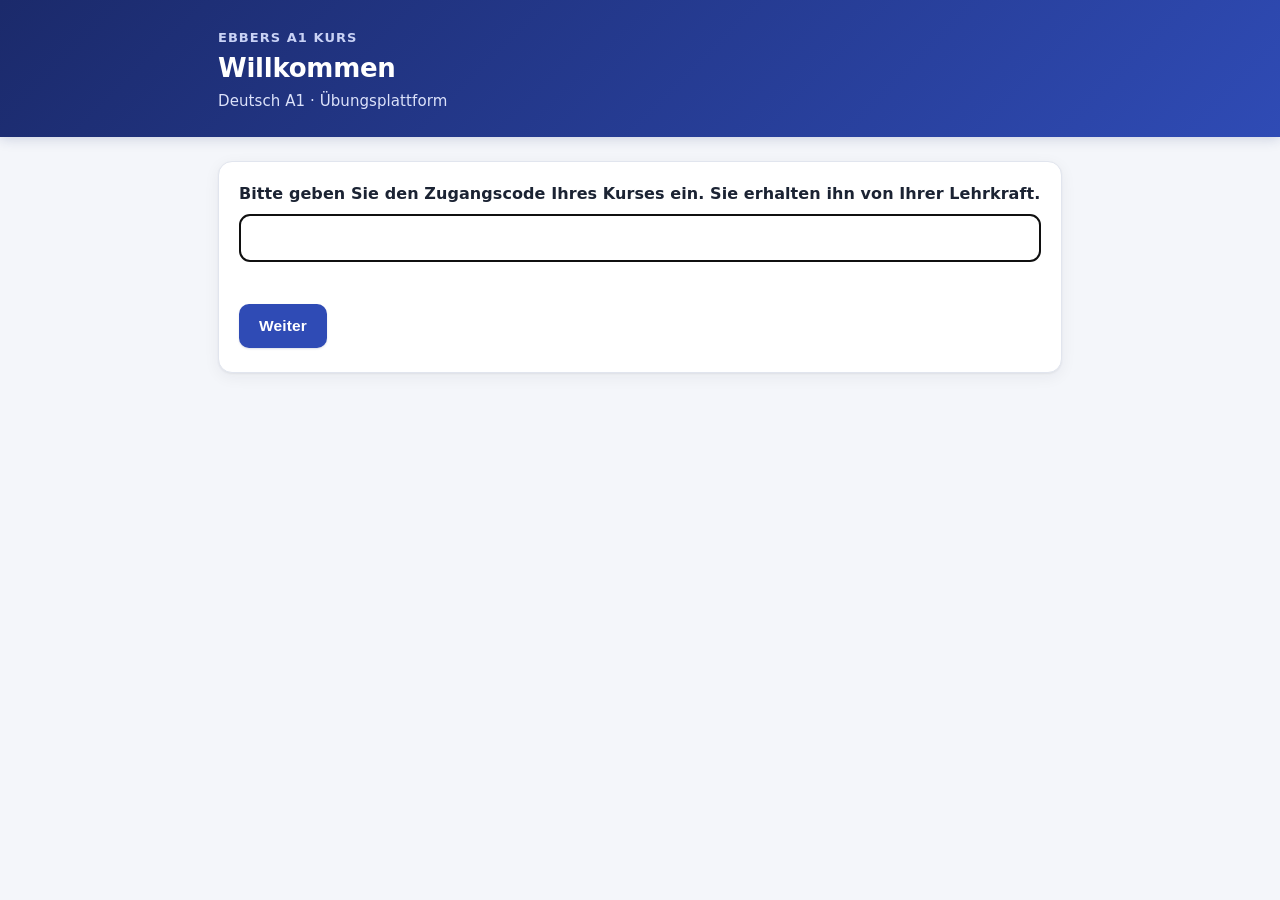
<file: index.html>
<!DOCTYPE html>
<html lang="de">
<head>
<meta charset="UTF-8">
<meta name="viewport" content="width=device-width, initial-scale=1.0">
<title>Ebbers A1 Kurs</title>
<script>
  // ==== VERSION — nach JEDER Änderung an css/js/data hier hochzählen (z. B. 20260924b), damit Browser die neuen
  //      Dateien sofort laden und nicht mit alten mischen. In index.html UND lehrkraft.html gleich halten. ====
  var APP_V = '20261122e';
  document.write('<link rel="stylesheet" href="css/style.css?v=' + APP_V + '">');
</script>
</head>
<body>

<!-- ============ STARTSEITE ============ -->
<div id="view-start">
  <header class="top">
    <p class="eyebrow">Ebbers A1 Kurs</p>
    <h1>Ihre Lektionen</h1>
    <p class="sub">Wählen Sie Ihren Namen und anschließend eine Einheit.</p>
  </header>
  <div class="wrap">
    <div class="name-field">
      <label for="startName">Ihr Name</label>
      <select id="startName">
        <option value="">— Bitte wählen —</option>
      </select>
    </div>
    <div id="progressOverview"></div>
    <div class="section-label">Ihre Lerninhalte</div>
    <div id="itemBrowserFilters" class="item-browser-filters">
      <div class="ib-select-group">
        <label for="niveauSelect">Niveau</label>
        <select id="niveauSelect"></select>
      </div>
      <div class="ib-select-group">
        <label for="lernfeldSelect">Lernfeld</label>
        <select id="lernfeldSelect"></select>
      </div>
    </div>
    <div id="itemBrowserList"></div>
    <div class="footlink"><a id="toDashboard" href="lehrkraft.html">Lehrkraft-Ansicht</a></div>
  </div>
</div>

<!-- ============ ÜBUNG-ANSICHT ============ -->
<div id="view-activity" class="hidden">
  <header class="top">
    <span class="backlink" id="actBack">← Zur Startseite</span>
    <p class="eyebrow">Ebbers A1 Kurs</p>
    <h1 id="actTitle">Übung</h1>
    <p class="sub" id="actSub"></p>
  </header>
  <div class="wrap">
    <section class="panel" id="actBody"></section>
  </div>
</div>

<!-- ============ TEST-ANSICHT ============ -->
<div id="view-test" class="hidden">
  <header class="top">
    <span class="backlink" id="backToStart">← Zur Startseite</span>
    <p class="eyebrow">Ebbers A1 Kurs</p>
    <h1 id="testTitle">Test</h1>
    <p class="sub" id="testSub">Lernfeld 1: Freizeit — Schritt 1</p>
  </header>

  <div class="progress-bar">
    <div class="progress-track"><div class="progress-fill" id="progressFill"></div></div>
    <div class="progress-label"><span id="progressText">0 bearbeitet</span><span id="progressScore"></span></div>
  </div>

  <div class="wrap">
    <div id="repeatNotice"></div>

    <section class="teil hidden" id="abschlussSec">
      <div id="abschlussBody"></div>
    </section>

    <section class="teil" id="teil1sec">
      <h2>Teil 1 — Bildzuordnung</h2>
      <p class="hint">Welches Bild passt zur Vokabel? Tippen Sie auf die richtige Antwort.</p>
      <div id="teil1items"></div>
    </section>

    <section class="teil" id="teil2sec">
      <h2>Teil 2 — Lücken füllen</h2>
      <p class="hint">Ergänzen Sie den Satz. Tippen Sie auf die richtige Vokabel.</p>
      <div id="teil2items"></div>
    </section>

    <section class="teil" id="teil3sec">
      <h2>Teil 3 — Eigene Sätze schreiben</h2>
      <p class="hint">Schreiben Sie zu jeder Vokabel einen vollständigen Satz. Beginnen Sie mit dem vorgegebenen Wort. Die Musterlösung sehen Sie nach dem Abschicken.</p>
      <div id="teil3items"></div>
    </section>

    <section class="teil" id="teil4sec">
      <h2>Teil 4 — Gegenteile</h2>
      <p class="hint">Schreiben Sie das Gegenteil in die Lücke.</p>
      <p style="font-style:italic; color:var(--ink-soft); margin-bottom:16px;" id="teil4wordbank"></p>
      <div id="teil4items"></div>
    </section>

    <button class="btn full" id="submitBtn" style="font-size:17px; padding:16px;">Test abschicken</button>
    <button class="btn secondary full" id="saveLaterBtn" style="margin-top:10px;">Speichern &amp; später fortsetzen</button>
    <div id="progressRestoredNotice"></div>
  </div>
</div>

<!-- ============ DANKE-SEITE ============ -->
<div id="view-done" class="hidden">
  <div class="wrap" style="padding-top: 60px;">
    <div class="summary">
      <div class="big-icon">✓</div>
      <h2>Danke, <span id="doneName"></span>!</h2>
      <p>Ihr Test ist ausgewertet. Unter „Ergebnis ansehen“ sehen Sie Ihre Fehler mit Erklärungen und können sie anschließend verbessern.</p>
    </div>
    <div class="footlink" style="margin-top: 20px;"><a id="toStartAgain">Zurück zur Startseite</a></div>
  </div>
</div>


<!-- ============ ERGEBNIS (nach der Bewertung) ============ -->
<div id="view-ergebnis" class="hidden">
  <header class="top"><div class="wrap">
    <span class="backlink" id="ergebnisBack">← Zurück zur Startseite</span>
    <p class="eyebrow">Ebbers A1 Kurs</p>
    <h1 id="ergTitel">Ergebnis</h1>
    <p class="sub" id="ergSub"></p>
  </div></header>
  <div class="wrap"><section class="card" id="ergBody"></section></div>
</div>

<script>
  window.TRESOR_AKTIV = true; window.TRESOR_LEHRKRAFT = false;
  // ==== LADER — lädt alle Skripte in fester Reihenfolge. Neue Datei (z. B. data/a1-lf2.js) hier eintragen. ====
  var DATEIEN = [
    'js/shared.js',
    'data/a1-lf2-begruessung.js',
    'data/a1-lf3-personen.js',
    'data/a1-lf4-zahlen-zeiten.js',
    'data/a1-lf5-schule.js',
    'data/ebb-uebungen.js',
    'data/tests-eingangstest.js',
    'data/grammatik-a1.js',
    'data/parallelsaetze.js',
    'data/blaetter-katalog.js',
    'data/curriculum.js',
    'data/icons-schritte-gruppen.js',
    'data/arasaac-namen.js',
    'data/icons-gruppen.js',
    'data/einstieg.js',
    'js/tests-common.js',
    'js/korrektur.js',
    'js/student.js',
    'js/bewertung.js',
    'js/selbstkontrolle.js',
    'data/lernplan.js',
    'js/kursfreigabe.js'
  ];
  // Ebbers A1 Kurs: Ist der Tresor aktiv (ebbers_tresor.js setzt TRESOR_AKTIV), kommen die Inhalte erst nach dem Code.
  if (window.TRESOR_AKTIV) {
    window.TRESOR_DATEIEN = DATEIEN;
    document.write('<script src="js/tresor.js?v=' + APP_V + '"><\/script>');
    document.write('<script>TRESOR_START(TRESOR_DATEIEN)<\/script>');
  } else DATEIEN.forEach(function (src) { document.write('<script src="' + src + '?v=' + APP_V + '"><\/script>'); });
</script>
<noscript><p style="padding:20px">Bitte JavaScript aktivieren.</p></noscript>

</body>
</html>
</file>
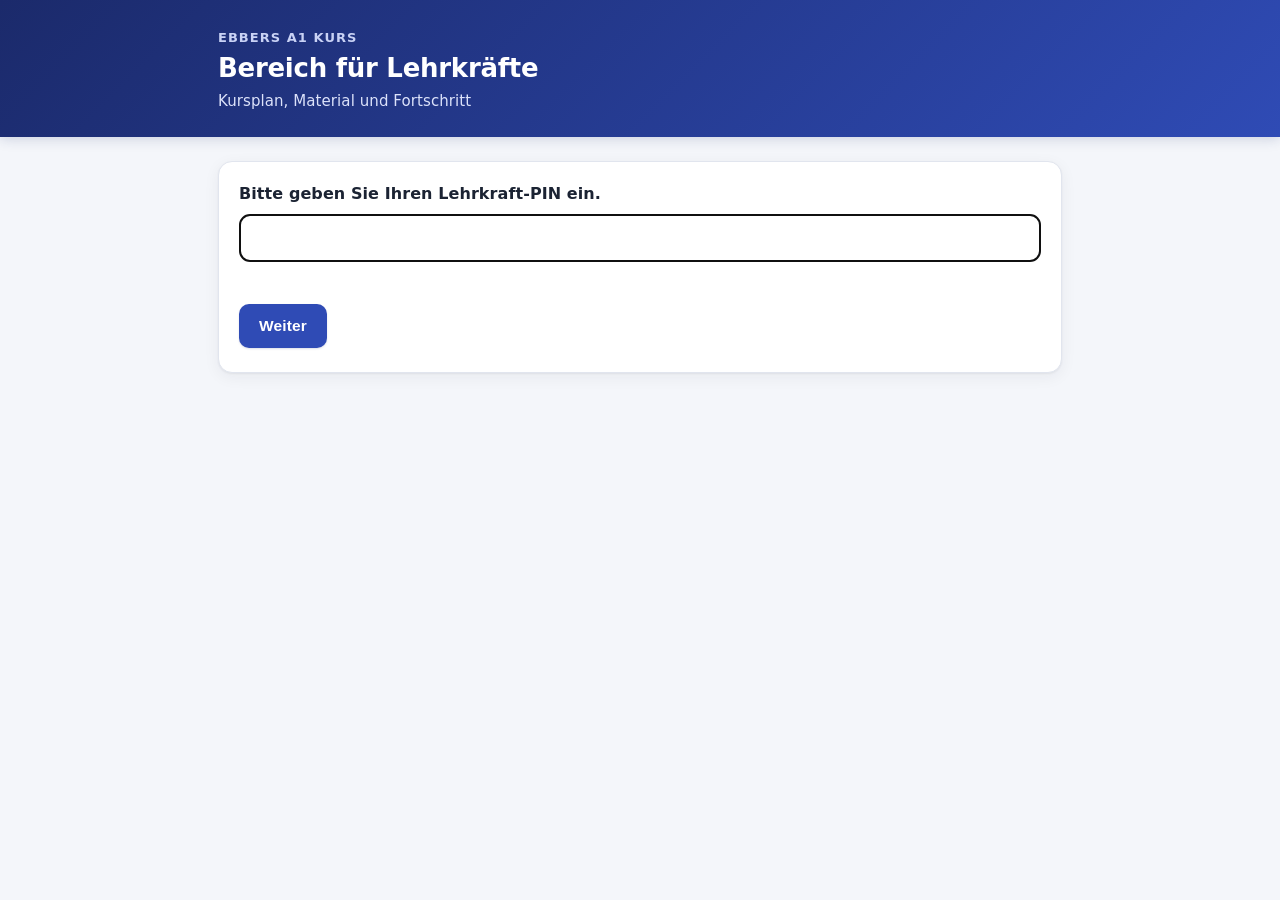
<file: kursplan.html>
<!DOCTYPE html>
<html lang="de">
<head>
<meta charset="UTF-8">
<meta name="viewport" content="width=device-width, initial-scale=1.0">
<title>Ebbers A1 Kurs — Kursplan</title>
<script>
  // ==== VERSION — nach JEDER Änderung an css/js/data hier hochzählen (z. B. 20260924b), damit Browser die neuen
  //      Dateien sofort laden und nicht mit alten mischen. In index.html UND lehrkraft.html gleich halten. ====
  var APP_V = '20261122e';
  document.write('<link rel="stylesheet" href="css/style.css?v=' + APP_V + '">');
</script>
</head>
<body>

<header class="top"><div class="kp-wrap"><p class="eyebrow">Ebbers A1 Kurs · Lehrkraft</p><h1>Kursplan</h1><p class="sub">Unterricht vorbereiten, durchführen und nachbereiten</p></div></header>
<div class="kp-wrap" id="kp"></div>
<script>
  window.TRESOR_AKTIV = true; window.TRESOR_LEHRKRAFT = true;
  // ==== LADER — lädt alle Skripte in fester Reihenfolge. Neue Datei (z. B. data/a1-lf2.js) hier eintragen. ====
  var DATEIEN = [
    'js/shared.js',
    'data/lernplan.js',
    'data/lk-lernplan.js',
    'js/kursplan.js'
  ];
  // Ebbers A1 Kurs: Ist der Tresor aktiv (ebbers_tresor.js setzt TRESOR_AKTIV), kommen die Inhalte erst nach dem Code.
  if (window.TRESOR_AKTIV) {
    window.TRESOR_DATEIEN = DATEIEN;
    document.write('<script src="js/tresor.js?v=' + APP_V + '"><\/script>');
    document.write('<script>TRESOR_START(TRESOR_DATEIEN)<\/script>');
  } else DATEIEN.forEach(function (src) { document.write('<script src="' + src + '?v=' + APP_V + '"><\/script>'); });
</script>
<noscript><p style="padding:20px">Bitte JavaScript aktivieren.</p></noscript>
</body>
</html>
</file>
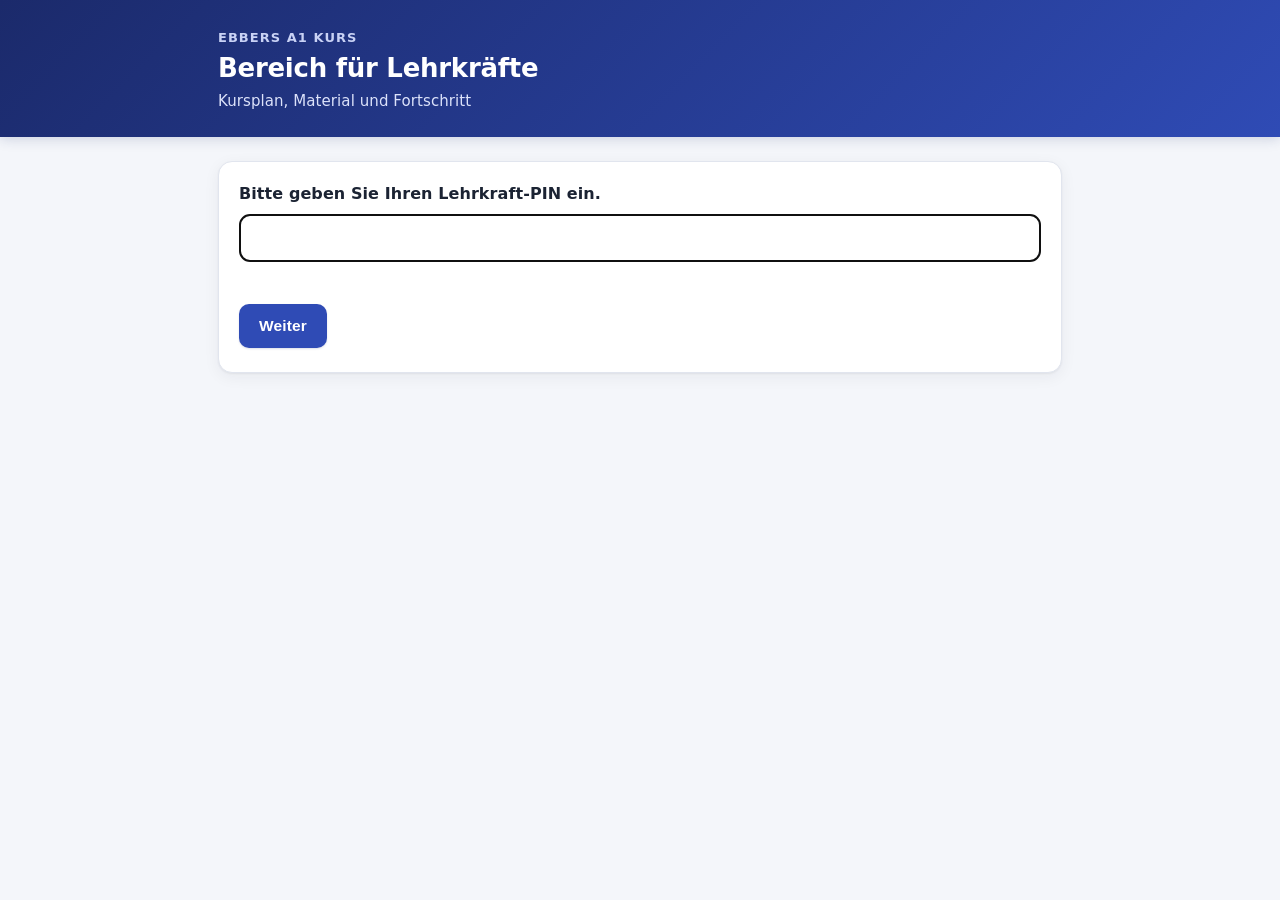
<file: lehrkraft.html>
<!DOCTYPE html>
<html lang="de">
<head>
<meta charset="UTF-8">
<meta name="viewport" content="width=device-width, initial-scale=1.0">
<title>Ebbers A1 Kurs — Lehrkraft</title>
<script>
  // ==== VERSION — nach JEDER Änderung an css/js/data hier hochzählen (z. B. 20260924b), damit Browser die neuen
  //      Dateien sofort laden und nicht mit alten mischen. In index.html UND lehrkraft.html gleich halten. ====
  var APP_V = '20261122e';
  document.write('<link rel="stylesheet" href="css/style.css?v=' + APP_V + '">');
</script>
</head>
<body>

<!-- ============ LEHRER-DASHBOARD ============ -->
<div id="view-dashboard">
  <header class="top">
    <a class="backlink" id="dashBack" href="index.html">← Zur Schüler-Ansicht</a>
    <p class="eyebrow">Ebbers A1 Kurs</p>
    <h1>Lehrkraft-Ansicht</h1>
    <p class="sub">Eingereichte Tests & Auswertung</p>
  </header>
  <div class="wrap">
    <div id="pinGate" class="pin-gate">
      <p>PIN eingeben, um die Ergebnisse zu sehen.</p>
      <input type="password" id="pinInput" maxlength="64" placeholder="PIN" autocomplete="off">
      <button class="btn full" id="pinSubmit">Öffnen</button>
      <p id="pinError" style="color: var(--bad); font-size: 13px; display:none;">Falscher PIN.</p>
    </div>
    <div id="dashContent" class="hidden">
      <div id="uebersichtView">
        <div class="refresh-row">
        <button class="btn secondary small" id="refreshBtn">Aktualisieren</button>
        <button class="btn secondary small" id="exportBtn">Ergebnisse als Datei speichern</button>
        <a id="resetExportMarker" style="color:var(--ink-soft); font-size:12.5px; text-decoration:underline; cursor:pointer; align-self:center;">Export-Zähler zurücksetzen</a>
        <span class="status-text" id="lastUpdated"></span>
      </div>
      <div id="exportMeldung"></div>
      <div class="manual-progress-panel">
        <button class="btn secondary small" id="toggleManualProgress">Zugriff manuell freischalten (z. B. bei Quereinstieg) ▾</button>
        <div id="manualProgressBody" class="hidden">
          <p class="hint">Für Schüler, die nicht bei A1 anfangen müssen (z. B. schon auf A2-Niveau). Schaltet den Zugriff auf alles bis einschließlich des gewählten Lernfelds frei — <strong>ohne</strong> es als erledigt zu markieren. Alles bleibt „offen", bis der Schüler es tatsächlich macht.</p>
          <label>Schüler</label>
          <select id="manualStudentSelect">
            <option value="">— Bitte wählen —</option>
          </select>
          <label>Zugriff freischalten bis einschließlich</label>
          <select id="manualStageSelect"></select>
          <button class="btn full" id="manualProgressBtn" style="margin-top:10px;">Zugriff freischalten</button>
          <div id="manualProgressResult"></div>
        </div>
      </div>
      <div id="uebersichtBody"></div>
      </div>
      <div id="detailView" class="hidden">
        <div class="detail-kopf"><button class="btn secondary small" id="zurUebersicht">← Zur Übersicht</button><h2 id="detailName"></h2></div>
        <div class="student-filter-row hidden"><select id="dashStudentFilter"><option value="">— Bitte wählen —</option></select></div>
        <div id="submissionList"></div>
      </div>
    </div>
  </div>
</div>


<!-- Unsichtbarer Arbeitsbereich: Abschlusstests werden hier im Hintergrund aufgebaut, um ältere Abgaben aufzuschlüsseln -->
<div class="hidden" aria-hidden="true"><div id="abschlussBody"></div></div>

<script>
  window.TRESOR_AKTIV = true; window.TRESOR_LEHRKRAFT = true;
  // ==== LADER — lädt alle Skripte in fester Reihenfolge. Neue Datei (z. B. data/a1-lf2.js) hier eintragen. ====
  var DATEIEN = [
    'js/shared.js',
    'data/a1-lf2-begruessung.js',
    'data/a1-lf3-personen.js',
    'data/a1-lf4-zahlen-zeiten.js',
    'data/a1-lf5-schule.js',
    'data/ebb-uebungen.js',
    'data/tests-eingangstest.js',
    'data/grammatik-a1.js',
    'data/parallelsaetze.js',
    'data/blaetter-katalog.js',
    'data/curriculum.js',
    'data/icons-schritte-gruppen.js',
    'data/arasaac-namen.js',
    'js/tests-common.js',
    'js/korrektur.js',
    'js/bewertung.js',
    'js/uebersicht.js',
    'js/teacher.js'
  ];
  // Ebbers A1 Kurs: Ist der Tresor aktiv (ebbers_tresor.js setzt TRESOR_AKTIV), kommen die Inhalte erst nach dem Code.
  if (window.TRESOR_AKTIV) {
    window.TRESOR_DATEIEN = DATEIEN;
    document.write('<script src="js/tresor.js?v=' + APP_V + '"><\/script>');
    document.write('<script>TRESOR_START(TRESOR_DATEIEN)<\/script>');
  } else DATEIEN.forEach(function (src) { document.write('<script src="' + src + '?v=' + APP_V + '"><\/script>'); });
</script>
<noscript><p style="padding:20px">Bitte JavaScript aktivieren.</p></noscript>

</body>
</html>
</file>
<file: css/style.css>
:root {
    --bg: #FAF7F1;
    --paper: #FFFFFF;
    --ink: #26312E;
    --ink-soft: #5B6864;
    --line: #E3DFD3;
    --teal: #2C6B62;
    --teal-dark: #1E4B45;
    --amber: #C98A2C;
    --good: #3F7D50;
    --good-bg: #E9F3E8;
    --bad: #B23B33;
    --bad-bg: #FBEAE8;
    --warn-bg: #FBF2E2;
    --warn: #9C6B15;
    --radius: 10px;
  }
  * { box-sizing: border-box; }
  html, body { margin: 0; padding: 0; background: var(--bg); color: var(--ink); }
  body {
    font-family: -apple-system, BlinkMacSystemFont, "Segoe UI", Roboto, Helvetica, Arial, sans-serif;
    line-height: 1.5; padding: 0 0 60px 0;
  }
  .wrap { max-width: 720px; margin: 0 auto; padding: 0 18px; }
  .hidden { display: none !important; }

  header.top {
    background: var(--teal-dark); color: #F4F1E8; padding: 26px 18px 20px; margin-bottom: 20px;
  }
  header.top .eyebrow { font-size: 14px; color: #B9CFC9; margin: 0 0 4px; }
  header.top h1 { font-family: Georgia, serif; font-weight: 600; font-size: 24px; margin: 0 0 6px; line-height: 1.25; }
  header.top .sub { font-size: 15px; color: #CBDAD6; margin: 0; }
  header.top .backlink { color: #CBDAD6; font-size: 14px; cursor: pointer; text-decoration: underline; display: inline-block; margin-bottom: 10px; }

  section.teil, .card, .panel {
    background: var(--paper); border: 1px solid var(--line); border-radius: var(--radius);
    padding: 20px 20px 24px; margin-bottom: 22px;
  }
  section.teil h2 { font-family: Georgia, serif; font-size: 20px; margin: 0 0 4px; color: var(--teal-dark); }
  section.teil p.hint { font-size: 14.5px; color: var(--ink-soft); margin: 0 0 18px; }

  .item { margin-bottom: 26px; padding-bottom: 22px; border-bottom: 1px solid var(--line); }
  .item:last-child { border-bottom: none; margin-bottom: 0; padding-bottom: 0; }
  .item-label { font-size: 16.5px; font-weight: 600; margin-bottom: 10px; }
  .locked-tag { display: inline-block; background: var(--warn-bg); color: var(--warn); font-size: 11.5px; font-weight: 600; padding: 2px 8px; border-radius: 20px; margin-left: 8px; vertical-align: middle; }
  .item-num { color: var(--teal); margin-right: 6px; }

  .img-options { display: grid; grid-template-columns: repeat(4, 1fr); gap: 8px; }
  @media (max-width: 480px) { .img-options { grid-template-columns: repeat(2, 1fr); } }
  .img-opt {
    border: 2px solid var(--line); border-radius: 8px; background: #FCFBF7;
    padding: 8px 4px 6px; cursor: pointer; text-align: center; transition: border-color 0.15s, background 0.15s;
  }
  .img-opt img { width: 100%; height: auto; display: block; margin-bottom: 4px; }
  .img-opt .letter { font-size: 13px; font-weight: 700; color: var(--ink-soft); }
  @media (hover: hover) { .img-opt:hover { border-color: var(--teal); } }
  .img-opt.selected { border-color: var(--teal); background: #fff; box-shadow: inset 0 0 0 1.5px var(--teal); }
  .img-opt.correct { border-color: var(--good); background: var(--good-bg); }
  .img-opt.incorrect { border-color: var(--bad); background: var(--bad-bg); }

  .mc-row { display: flex; flex-wrap: wrap; align-items: baseline; gap: 6px; font-size: 16px; margin-bottom: 10px; }
  .mc-blank { display: inline-block; min-width: 90px; border-bottom: 2px solid var(--ink-soft); text-align: center; font-weight: 700; }
  .mc-options { display: flex; flex-wrap: wrap; gap: 8px; }
  .mc-opt {
    border: 2px solid var(--line); border-radius: 20px; background: #FCFBF7; padding: 6px 16px;
    cursor: pointer; font-size: 15px; transition: border-color 0.15s, background 0.15s;
  }
  @media (hover: hover) { .mc-opt:hover { border-color: var(--teal); } }
  .mc-opt.selected { border-color: var(--teal); background: #fff; box-shadow: inset 0 0 0 1.5px var(--teal); font-weight: 600; }
  .mc-opt.correct { border-color: var(--good); background: var(--good-bg); color: var(--good); font-weight: 700; }
  .mc-opt.incorrect { border-color: var(--bad); background: var(--bad-bg); color: var(--bad); }

  .satz-start { font-weight: 700; margin-right: 6px; }
  textarea.satz-input, input.gegenteil-input, input.text-input {
    width: 100%; font-size: 16px; font-family: inherit; padding: 10px 12px;
    border: 2px solid var(--line); border-radius: 8px; resize: vertical; background: #FCFBF7; color: var(--ink);
  }
  textarea.satz-input:focus, input.gegenteil-input:focus, input.text-input:focus { outline: none; border-color: var(--teal); }
  .satz-row { display: flex; align-items: flex-start; gap: 8px; }
  .satz-row textarea { flex: 1; }

  .btn {
    border: none; border-radius: 8px; padding: 11px 20px; font-size: 15.5px; font-weight: 600;
    cursor: pointer; background: var(--teal); color: white; transition: background 0.15s;
  }
  .btn:hover { background: var(--teal-dark); }
  .btn:disabled { background: #C7C2B4; cursor: default; }
  .btn.secondary { background: transparent; color: var(--teal); border: 2px solid var(--teal); padding: 9px 18px; }
  .btn.secondary:hover { background: #EAF2F0; }
  .btn.small { padding: 6px 12px; font-size: 13.5px; }
  .btn.danger { background: var(--bad); }
  .btn.danger:hover { background: #8E2C26; }
  .btn.ok { background: var(--good); }
  .btn.ok:hover { background: #2E5E38; }
  .btn.full { width: 100%; }

  .check-btn-row { margin-top: 8px; display: flex; align-items: center; gap: 12px; }
  .feedback { margin-top: 10px; padding: 10px 14px; border-radius: 8px; font-size: 14.5px; display: none; }
  .feedback.show { display: block; }
  .feedback.neutral { background: #F1EEE3; color: var(--ink-soft); }
  .feedback.loading { background: #F1EEE3; color: var(--ink-soft); font-style: italic; }

  .gegenteil-row { display: flex; align-items: center; gap: 10px; margin-bottom: 14px; }
  .gegenteil-row .word { min-width: 110px; font-weight: 600; }
  .gegenteil-row .arrow { color: var(--ink-soft); }
  .gegenteil-row input { flex: 1; }
  .gegenteil-row .status { width: 26px; text-align: center; font-size: 18px; }

  .progress-bar { position: sticky; top: 0; z-index: 20; background: var(--bg); padding: 10px 18px 6px; border-bottom: 1px solid var(--line); }
  .progress-track { max-width: 720px; margin: 0 auto; height: 8px; background: #EAE5D8; border-radius: 6px; overflow: hidden; }
  .progress-fill { height: 100%; background: var(--teal); width: 0%; transition: width 0.35s ease; }
  .progress-label { max-width: 720px; margin: 6px auto 0; font-size: 13px; color: var(--ink-soft); display: flex; justify-content: space-between; }

  /* Startseite */
  .name-field { margin-bottom: 22px; }
  .name-field label { display: block; font-size: 14.5px; color: var(--ink-soft); margin-bottom: 6px; font-weight: 600; }
  .name-field input, .name-field select { width: 100%; font-size: 19px; padding: 14px 16px; border: 2px solid var(--line); border-radius: 10px; background: var(--paper); font-family: inherit; color: var(--ink); appearance: none; -webkit-appearance: none; background-image: url("data:image/svg+xml,%3Csvg xmlns='http://www.w3.org/2000/svg' viewBox='0 0 20 20' fill='%23808080'%3E%3Cpath d='M5.23 7.21a.75.75 0 011.06.02L10 11.168l3.71-3.938a.75.75 0 111.08 1.04l-4.25 4.5a.75.75 0 01-1.08 0l-4.25-4.5a.75.75 0 01.02-1.06z'/%3E%3C/svg%3E"); background-repeat: no-repeat; background-position: right 14px center; background-size: 18px; }
  .name-field input:focus, .name-field select:focus { outline: none; border-color: var(--teal); }

  .test-card {
    display: flex; align-items: center; justify-content: space-between; gap: 12px;
    background: var(--paper); border: 1px solid var(--line); border-radius: var(--radius);
    padding: 16px 18px; margin-bottom: 12px;
  }
  .test-card .info h3 { margin: 0 0 3px; font-size: 17px; font-family: Georgia, serif; }
  .test-card .info p { margin: 0; font-size: 13.5px; color: var(--ink-soft); }
  .test-card .repeat-badge {
    display: inline-block; background: var(--warn-bg); color: var(--warn); font-size: 12.5px;
    padding: 3px 9px; border-radius: 20px; margin-top: 6px; font-weight: 600;
  }
  .test-card button:disabled { opacity: 0.5; }

  .footlink { text-align: center; margin-top: 26px; }
  .footlink a { color: var(--ink-soft); font-size: 13.5px; text-decoration: underline; cursor: pointer; }

  .summary {
    background: var(--teal-dark); color: #F4F1E8; border-radius: var(--radius); padding: 30px 22px; text-align: center;
  }
  .summary .big-icon { font-size: 40px; margin-bottom: 6px; }
  .summary h2 { font-family: Georgia, serif; font-size: 22px; margin: 0 0 10px; }
  .summary p { font-size: 15.5px; margin: 0; color: #E3EDE9; }

  /* Dashboard */
  .pin-gate { max-width: 340px; margin: 60px auto; text-align: center; }
  .pin-gate input { width: 100%; font-size: 22px; text-align: center; letter-spacing: 6px; padding: 14px; border: 2px solid var(--line); border-radius: 10px; margin: 16px 0; }

  .submission {
    background: var(--paper); border: 1px solid var(--line); border-radius: var(--radius); padding: 16px 18px; margin-bottom: 14px;
  }
  .submission .head { display: flex; justify-content: space-between; align-items: baseline; flex-wrap: wrap; gap: 6px; margin-bottom: 10px; }
  .submission .head h3 { margin: 0; font-family: Georgia, serif; font-size: 18px; }
  .submission .head .meta { font-size: 12.5px; color: var(--ink-soft); }
  .submission .autoscore { font-size: 14px; color: var(--ink-soft); margin-bottom: 10px; }
  .submission .status-tag {
    display: inline-block; font-size: 12px; font-weight: 700; padding: 3px 10px; border-radius: 20px; margin-bottom: 10px;
  }
  .status-tag.offen { background: #EEE9DA; color: var(--ink-soft); }
  .status-tag.wiederholen { background: var(--bad-bg); color: var(--bad); }
  .status-tag.weiter { background: var(--good-bg); color: var(--good); }

  .satzblock { border-left: 3px solid var(--line); padding: 6px 0 6px 12px; margin-bottom: 10px; }
  .satzblock .vokabel { font-weight: 700; font-size: 14px; }
  .satzblock .satztext { font-size: 15px; margin: 3px 0; }
  .satzblock .urteil { font-size: 13px; font-weight: 700; }
  .satzblock .urteil.good { color: var(--good); }
  .satzblock .urteil.bad { color: var(--bad); }
  .satzblock .urteil.tippfehler { color: var(--amber); background: var(--warn-bg); padding: 2px 8px; border-radius: 10px; margin-left: 6px; }
  .antwortzeile { padding: 6px 10px; border-radius: 6px; margin-bottom: 4px; font-size: 13.5px; }
  .antwort-correct { background: var(--good-bg); color: var(--good); }
  .antwort-wrong { background: var(--bad-bg); color: var(--bad); }
  .antwort-typo { background: var(--warn-bg); color: var(--warn); }
  .lernbericht { background: #EAF2F0; border: 2px solid var(--teal); border-radius: 10px; padding: 14px 16px; margin-bottom: 14px; }
  .lernbericht.ok { background: var(--good-bg); border-color: var(--good); color: var(--good); font-weight: 600; }
  .lernbericht-titel { font-weight: 700; color: var(--teal-dark); margin-bottom: 8px; }
  .lernbericht-zeile { margin-bottom: 8px; }
  .lernbericht-zeile:last-child { margin-bottom: 0; }
  .lernbericht-bereich { font-weight: 700; font-size: 14px; }
  .lernbericht-empfehlung { font-size: 13.5px; color: var(--ink-soft); }

  .manual-progress-panel { margin-bottom: 18px; }
  #manualProgressBody { border: 2px solid var(--line); border-radius: 10px; padding: 16px; margin-top: 8px; background: #FCFBF7; }
  #manualProgressBody label { display: block; font-size: 13px; font-weight: 600; color: var(--ink-soft); margin: 10px 0 4px; }
  #manualProgressBody select { width: 100%; font-size: 15px; padding: 10px 12px; border: 2px solid var(--line); border-radius: 8px; background: var(--paper); }
  #manualProgressResult { margin-top: 10px; font-size: 13.5px; }
  #manualProgressResult.ok { color: var(--good); }
  #manualProgressResult.err { color: var(--bad); }

  .student-filter-row { margin-bottom: 16px; }
  .student-filter-row label { display: block; font-size: 13.5px; font-weight: 600; color: var(--ink-soft); margin-bottom: 5px; }
  .student-filter-row select { width: 100%; font-size: 17px; padding: 12px 14px; border: 2px solid var(--teal); border-radius: 10px; background: var(--paper); }

  .item-browser-filters { display: flex; gap: 10px; margin-bottom: 18px; }
  .ib-select-group { flex: 1; }
  .ib-select-group label { display: block; font-size: 13px; font-weight: 600; color: var(--ink-soft); margin-bottom: 5px; }
  .ib-select-group select { width: 100%; font-size: 16px; padding: 12px 14px; border: 2px solid var(--line); border-radius: 10px; background: var(--paper); }
  .ib-item-card {
    display: flex; justify-content: space-between; align-items: center; gap: 12px;
    background: var(--paper); border: 1px solid var(--line); border-radius: 12px; padding: 14px 16px; margin-bottom: 10px;
    box-shadow: 0 1px 3px rgba(0,0,0,0.03);
  }
  .ib-item-info h3 { font-family: Georgia, serif; font-size: 16px; margin: 0 0 2px; }
  .ib-item-typ { font-size: 12px; font-weight: 700; text-transform: uppercase; letter-spacing: 0.02em; color: var(--teal); }
  .ib-item-info p { margin: 2px 0 0; font-size: 13px; color: var(--ink-soft); }
  .status-pill { display: inline-block; margin-top: 8px; padding: 3px 10px; border-radius: 20px; font-size: 12px; font-weight: 700; }
  .status-pill.gruen { background: var(--good-bg); color: var(--good); }
  .status-pill.gelb { background: var(--warn-bg); color: var(--warn); }
  .status-pill.rot { background: var(--bad-bg); color: var(--bad); }
  .status-pill.blau { background: #E8F0F7; color: #2C567F; }
  .fortschritt-geladen-hinweis { background: #E8F0F7; border: 1px solid #2C567F; border-radius: 10px; padding: 12px 14px; margin-top: 14px; font-size: 14px; color: #2C567F; }

  /* Grammatikblock */
  .grammatik-erklaerung { display: flex; gap: 12px; background: #FBF7EE; border: 1px solid var(--line); border-radius: 12px; padding: 16px; margin-bottom: 10px; margin-top: 22px; }
  .grammatik-nr { flex-shrink: 0; width: 32px; height: 32px; border-radius: 50%; background: var(--teal); color: white; display: flex; align-items: center; justify-content: center; font-weight: 700; font-size: 15px; }
  .grammatik-inhalt h3 { margin: 0 0 6px; font-family: Georgia, serif; font-size: 17px; color: var(--teal-dark); }
  .grammatik-text { font-size: 14.5px; line-height: 1.6; color: var(--ink); }
  .grammatik-uebung { background: var(--paper); border: 2px solid var(--teal); border-radius: 12px; padding: 16px; margin-bottom: 8px; }
  .grammatik-uebung-titel { font-weight: 700; color: var(--teal-dark); margin-bottom: 4px; }
  .grammatik-item { margin-bottom: 14px; }
  .grammatik-frage { font-size: 15px; margin-bottom: 6px; }
  .satzblock .kifeedback { font-size: 13.5px; color: var(--ink-soft); }
  .satzblock .verbesserung { font-size: 13.5px; color: var(--amber); font-style: italic; }

  .status-controls { display: flex; gap: 8px; margin-top: 12px; flex-wrap: wrap; }
  textarea.comment-input { width: 100%; margin-top: 8px; font-size: 14px; padding: 8px 10px; border: 1px solid var(--line); border-radius: 6px; }

  .empty-state { text-align: center; padding: 40px 20px; color: var(--ink-soft); }
  .refresh-row { display: flex; justify-content: space-between; align-items: center; margin-bottom: 16px; }
  .refresh-row .status-text { font-size: 12.5px; color: var(--ink-soft); }

  /* Übungen (Activities) */
  .section-label { font-size: 14px; font-weight: 700; color: var(--ink-soft); text-transform: uppercase; letter-spacing: 0.03em; margin: 26px 0 10px; }
  .activity-card {
    display: flex; align-items: center; justify-content: space-between; gap: 12px;
    background: var(--paper); border: 1px solid var(--line); border-radius: var(--radius);
    padding: 16px 18px; margin-bottom: 12px;
  }
  .activity-card .info h3 { margin: 0 0 3px; font-size: 17px; font-family: Georgia, serif; }
  .activity-card .info p { margin: 0; font-size: 13.5px; color: var(--ink-soft); }

  .domino-board {
    background: var(--teal-dark); border-radius: var(--radius); padding: 20px 18px; margin-bottom: 22px;
    overflow-x: auto;
  }
  .domino-track { display: flex; flex-wrap: wrap; align-items: center; gap: 4px; }
  .domino-link { color: #B9CFC9; font-size: 14px; padding: 0 2px; }

  .domino-piece {
    display: inline-flex; align-items: stretch; border-radius: 8px; overflow: hidden;
    border: 2px solid var(--line); background: var(--paper); cursor: pointer; transition: all 0.15s;
    flex-shrink: 0;
  }
  .domino-piece .half { padding: 9px 12px; font-size: 14px; font-weight: 700; white-space: nowrap; }
  .domino-piece .divider { width: 2px; background: var(--line); }
  .domino-piece:hover { border-color: var(--teal); }
  .domino-piece.correct { border-color: var(--good); }
  .domino-piece.correct .half { background: var(--good-bg); color: var(--good); }
  .domino-piece.incorrect { border-color: var(--bad); }
  .domino-piece.incorrect .half { background: var(--bad-bg); color: var(--bad); }
  .domino-piece.placed { border-color: transparent; }
  .domino-piece.placed .half { background: #F4F1E8; color: var(--teal-dark); }
  .domino-piece.placed.start .half { background: var(--amber); color: white; }
  .domino-piece.placed .divider { background: rgba(0,0,0,0.15); }

  .domino-pool { display: flex; flex-wrap: wrap; gap: 8px; }
  .domino-done { text-align: center; padding: 30px 20px; }
  .domino-done .big-icon { font-size: 44px; margin-bottom: 8px; }

  .steiger-row { margin-bottom: 20px; padding-bottom: 18px; border-bottom: 1px solid var(--line); }
  .steiger-row:last-child { border-bottom: none; }
  .steiger-row .pos { font-size: 17px; font-weight: 700; margin-bottom: 8px; }
  .steiger-grid { display: grid; grid-template-columns: 1fr 1fr 1fr; gap: 8px; }
  @media (max-width: 480px) { .steiger-grid { grid-template-columns: 1fr; } }
  .steiger-field label { display: block; font-size: 12px; color: var(--ink-soft); margin-bottom: 3px; }
  .steiger-field input { width: 100%; font-size: 15px; padding: 8px 10px; border: 2px solid var(--line); border-radius: 6px; }

  .quartett-collected-row { display: flex; flex-wrap: wrap; gap: 8px; margin-bottom: 16px; }
  .quartett-collected-badge {
    background: var(--good-bg); color: var(--good); font-size: 13px; font-weight: 700;
    padding: 5px 12px; border-radius: 20px;
  }
  .quartett-pool { display: grid; grid-template-columns: repeat(4, 1fr); gap: 8px; }
  @media (max-width: 480px) { .quartett-pool { grid-template-columns: repeat(3, 1fr); } }
  .quartett-card {
    border: 2px solid var(--line); border-radius: 8px; background: var(--paper); padding: 12px 6px;
    text-align: center; font-size: 13.5px; font-weight: 600; cursor: pointer; transition: all 0.15s;
    min-height: 46px; display: flex; align-items: center; justify-content: center;
  }
  .quartett-card:hover { border-color: var(--teal); }
  .quartett-card.selected { border-color: var(--teal); background: #EAF2F0; box-shadow: 0 0 0 2px rgba(44,107,98,0.15); }
  .quartett-card.incorrect { border-color: var(--bad); background: var(--bad-bg); color: var(--bad); }

  .wortarten-pool { display: flex; flex-wrap: wrap; gap: 8px; margin-bottom: 22px; min-height: 44px; }
  .wortarten-chip {
    border: 2px solid var(--line); border-radius: 20px; padding: 8px 16px; font-size: 15px; font-weight: 600;
    cursor: pointer; background: var(--paper); transition: all 0.15s;
  }
  .wortarten-chip.selected { border-color: var(--teal); background: #EAF2F0; }
  .wortarten-buckets { display: grid; grid-template-columns: 1fr 1fr; gap: 10px; }
  @media (max-width: 480px) { .wortarten-buckets { grid-template-columns: 1fr 1fr; } }
  .wortarten-bucket {
    border: 2px dashed var(--line); border-radius: 10px; padding: 12px; min-height: 90px; cursor: pointer;
  }
  .wortarten-bucket h4 { margin: 0 0 8px; font-size: 14px; }
  .wortarten-bucket.nomen h4 { color: #B23B33; }
  .wortarten-bucket.adjektiv h4 { color: #3F7D50; }
  .wortarten-bucket.verb h4 { color: #2C5C9E; }
  .wortarten-bucket.artikel h4 { color: #6B6659; }
  .wortarten-bucket .placed { display: flex; flex-wrap: wrap; gap: 5px; }
  .wortarten-bucket .placed span { font-size: 13px; background: #F1EEE3; border-radius: 12px; padding: 3px 9px; }
  .wortarten-bucket .placed span.wrong { background: var(--bad-bg); color: var(--bad); text-decoration: line-through; }

  /* Brettspiel */
  .spielbrett {
    display: grid;
    grid-template-columns: repeat(5, 1fr);
    gap: 4px;
    background: var(--teal-dark);
    border-radius: var(--radius);
    padding: 10px;
    margin-bottom: 18px;
  }
  .spielfeld-zelle {
    aspect-ratio: 1;
    background: #F4F1E8;
    border-radius: 6px;
    display: flex; flex-direction: column; align-items: center; justify-content: center;
    position: relative;
    font-size: 11px; font-weight: 700; color: var(--ink-soft);
  }
  .spielfeld-zelle.start { background: var(--amber); color: white; }
  .spielfeld-zelle.ziel { background: var(--good); color: white; }
  .spielfeld-zelle.besucht { background: #DCE8E4; }
  .spielfeld-zelle .zellnummer { font-size: 10px; opacity: 0.7; }
  .spielfigur {
    position: absolute; top: 50%; left: 50%; transform: translate(-50%, -50%);
    font-size: 22px; filter: drop-shadow(0 2px 2px rgba(0,0,0,0.3));
    transition: all 0.4s ease;
  }
  .wuerfel-anzeige {
    display: inline-flex; align-items: center; justify-content: center;
    width: 52px; height: 52px; background: white; border-radius: 10px;
    font-size: 26px; font-weight: 800; color: var(--teal-dark);
    box-shadow: 0 2px 6px rgba(0,0,0,0.15); margin: 0 auto 14px;
  }
  @keyframes wuerfelRoll { 0%,100% { transform: rotate(0deg); } 25% { transform: rotate(-12deg); } 75% { transform: rotate(12deg); } }
  .wuerfel-anzeige.rolling { animation: wuerfelRoll 0.15s ease-in-out infinite; }

  /* Fortschrittsübersicht */
  .overview-wrap { overflow-x: auto; margin-bottom: 22px; -webkit-overflow-scrolling: touch; }
  .overview-hint { font-size: 12.5px; color: var(--ink-soft); margin-bottom: 8px; }
  .overview-grid { display: flex; gap: 10px; min-width: min-content; }
  .overview-col { min-width: 128px; flex-shrink: 0; }
  .overview-col-title { font-family: Georgia, serif; font-weight: 700; font-size: 14px; color: var(--teal-dark); margin-bottom: 8px; text-align: center; padding-bottom: 6px; border-bottom: 2px solid var(--line); }
  .overview-item {
    display: flex; align-items: center; gap: 6px; padding: 7px 8px; border-radius: 8px; margin-bottom: 5px;
    font-size: 12px; background: #FCFBF7; border: 1px solid var(--line);
  }
  .overview-item .icon { font-size: 13px; flex-shrink: 0; }
  .overview-item.done { background: var(--good-bg); border-color: var(--good); color: var(--good); }
  .overview-item.wiederholen { background: var(--warn-bg); border-color: var(--amber); color: var(--warn); font-weight: 700; }
  .overview-item.unerledigt { background: var(--bad-bg); border-color: var(--bad); color: var(--bad); font-weight: 700; }
  .overview-item.wirdgeprueft { background: #E8F0F7; border-color: #3B6EA5; color: #2C567F; font-weight: 700; }
  .overview-item-title { display: block; }
  .overview-item-typ { display: block; font-size: 10px; font-weight: 400; opacity: 0.75; text-transform: uppercase; letter-spacing: 0.02em; margin-top: 1px; }

  /* Eingangstest */
  .bereich-tabs { display: flex; gap: 6px; flex-wrap: wrap; margin-bottom: 20px; }
  .bereich-tab { padding: 6px 12px; border-radius: 20px; font-size: 12.5px; font-weight: 700; background: #EEE9DA; color: var(--ink-soft); }
  .bereich-tab.aktuell { background: var(--teal); color: white; }
  .bereich-tab.bestanden { background: var(--good-bg); color: var(--good); }
  .et-frage { margin-bottom: 22px; padding-bottom: 18px; border-bottom: 1px solid var(--line); }
  .et-frage:last-child { border-bottom: none; }
  .et-prompt { font-size: 16px; font-weight: 600; margin-bottom: 10px; }
  .et-ergebnis-box { text-align: center; padding: 30px 20px; border-radius: var(--radius); margin-bottom: 20px; }
  .et-ergebnis-box.bestanden { background: var(--good-bg); }
  .et-ergebnis-box.nicht-bestanden { background: var(--bad-bg); }
  .et-ergebnis-box .prozent { font-family: Georgia, serif; font-size: 40px; font-weight: 700; }
  .overview-item.gesperrt { color: var(--ink-soft); opacity: 0.6; }
  .overview-empty { color: var(--ink-soft); font-size: 13.5px; padding: 10px 0; }

  /* Quiz-Sammelspiel */
  .quiz-karte {
    background: var(--paper); border: 2px solid var(--line); border-radius: 14px;
    padding: 28px 22px; margin-bottom: 18px; text-align: center; min-height: 140px;
    display: flex; flex-direction: column; align-items: center; justify-content: center;
  }
  .quiz-karte .quiz-frage { font-family: Georgia, serif; font-size: 19px; line-height: 1.4; }
  .quiz-karte .quiz-antwort { margin-top: 16px; padding-top: 16px; border-top: 1px dashed var(--line); font-size: 16px; color: var(--teal-dark); font-weight: 600; }
  .quiz-stapel-info { display: flex; justify-content: space-between; font-size: 13.5px; color: var(--ink-soft); margin-bottom: 10px; }
  .quiz-buttons { display: flex; gap: 10px; margin-top: 4px; }
  .quiz-buttons .btn { flex: 1; }

  /* Konjugations-Karten (mobile-tauglich statt breiter Tabelle) */
  .konj-verb-grid { display: grid; grid-template-columns: 1fr 1fr; gap: 10px; margin-bottom: 18px; }
  @media (max-width: 480px) { .konj-verb-grid { grid-template-columns: 1fr; } }
  .konj-verb-card { border: 1px solid var(--line); border-radius: 8px; padding: 10px 12px; background: #FCFBF7; }
  .konj-verb-title { font-weight: 700; font-size: 14px; margin-bottom: 8px; color: var(--teal-dark); }
  .konj-person-row { display: flex; align-items: center; gap: 8px; margin-bottom: 6px; }
  .konj-person-label { width: 70px; flex-shrink: 0; font-size: 12.5px; color: var(--ink-soft); }
  .konj-person-row input { flex: 1; font-size: 14px; padding: 6px 8px; border: 2px solid var(--line); border-radius: 6px; min-width: 0; }
  .konj-stamm { font-size: 14px; font-weight: 700; color: var(--ink); white-space: nowrap; align-self: stretch; display: flex; align-items: center; background: #F2EFE6; border: 2px solid var(--line); border-right: none; border-radius: 6px 0 0 6px; padding: 0 2px 0 8px; }
  .konj-stamm + .konj-endung-input { margin-left: -8px; flex: 0 0 64px !important; border-radius: 0 6px 6px 0 !important; }
  .konj-endung-input { flex: 0 1 70px !important; text-align: left; }

  /* ---- Generischer Abschlusstest (A1) + Emoji-Bilder + Spiele Memory/Wörter bauen ---- */
  .gen-item { display: flex; align-items: center; flex-wrap: wrap; gap: 10px; margin-bottom: 12px; }
  .gen-item.gen-auswahl { display: block; }
  .gen-frage { font-size: 17px; font-weight: 600; min-width: 60px; }
  .gen-emoji { font-size: 40px; line-height: 1; }
  .gen-input { flex: 1 1 140px; max-width: 280px; }
  .gen-select { flex: 0 1 220px; }
  .gen-clock { flex: 0 0 auto; }
  .img-opt img { max-height: 150px; object-fit: contain; }
  .teil4-bild { height: 80px; max-width: 110px; object-fit: contain; flex: 0 0 auto; }
  .gen-bild { height: 110px; max-width: 190px; object-fit: contain; flex: 0 0 auto; }
  .memory-grid { display: grid; grid-template-columns: repeat(4, 1fr); gap: 8px; }
  @media (max-width: 480px) { .memory-grid { grid-template-columns: repeat(3, 1fr); } }
  .memory-card { border: 2px solid var(--line); border-radius: 8px; background: #FCFBF7; min-height: 92px; display: flex; align-items: center; justify-content: center; text-align: center; font-size: 22px; font-weight: 700; cursor: pointer; padding: 6px; user-select: none; }
  .memory-card.verdeckt { background: var(--teal); border-color: var(--teal-dark); color: #F4F1E8; }
  .memory-card.offen { border-color: var(--amber); background: var(--warn-bg); }
  .memory-card.gefunden { border-color: var(--good); background: var(--good-bg); color: var(--good); cursor: default; }
  .wb-vorlage { font-size: 34px; font-weight: 700; text-align: center; margin: 10px 0 4px; letter-spacing: 1px; }
  .wb-antwort { display: flex; justify-content: center; gap: 6px; min-height: 56px; margin: 10px 0; flex-wrap: wrap; }
  .wb-slot { min-width: 44px; height: 54px; border-bottom: 3px solid var(--ink-soft); display: flex; align-items: center; justify-content: center; padding: 0 2px; }
  .wb-tiles { display: flex; justify-content: center; gap: 8px; flex-wrap: wrap; margin-top: 12px; }
  .wb-tile { min-width: 50px; height: 56px; border: 2px solid var(--teal); border-radius: 8px; background: #FCFBF7; font-size: 26px; font-weight: 700; cursor: pointer; color: var(--teal-dark); padding: 2px 4px; }
  .wb-tile.benutzt { opacity: .25; cursor: default; }

  /* ---- Bewertung (Lehrkraft-Ansicht) ---- */
  .bw-summe .bw-ergebnis { font-size: 16px; margin: 10px 0 6px; padding: 10px 12px; background: #F2EFE6; border-radius: 8px; }
  .bw-teil { border: 1px solid var(--line); border-radius: 8px; padding: 10px 12px; margin: 10px 0; background: #fff; }
  .bw-teil h4 { margin: 0 0 8px; font-size: 15px; }
  .bw-teilzahl { font-weight: 400; font-size: 13px; color: var(--ink-soft); margin-left: 6px; }
  .bw-teilzahl.hat-fehler { color: var(--bad); }
  .bw-zeile { display: flex; align-items: flex-start; justify-content: space-between; gap: 10px; }
  .bw-text { flex: 1 1 auto; min-width: 0; }
  .bw-toggle { display: flex; gap: 4px; flex: 0 0 auto; }
  .bw-btn { width: 34px; height: 30px; border: 1.5px solid var(--line); background: #fff; border-radius: 6px; cursor: pointer; font-size: 15px; padding: 0; }
  .bw-btn.an-ok { background: var(--good-bg); border-color: var(--good); color: var(--good); font-weight: 700; }
  .bw-btn.an-bad { background: var(--bad-bg); border-color: var(--bad); color: var(--bad); font-weight: 700; }
  .geaendert { color: #8A6D1D; }
  .bw-wdh { display: flex; gap: 6px; align-items: center; margin-top: 8px; font-size: 13.5px; color: var(--ink-soft); cursor: pointer; font-weight: 400; }
  .bw-label { display: block; margin-top: 12px; font-weight: 600; font-size: 14px; }
  .bw-pflicht { color: var(--bad); font-weight: 400; }
  .bw-hinweis { margin: 10px 0; padding: 9px 12px; border-radius: 8px; background: #F2EFE6; font-size: 14px; }
  .bw-hinweis.gut { background: var(--good-bg); }
  .bw-hinweis.schlecht { background: var(--bad-bg); }
  .bw-modusbox { margin: 8px 0; font-size: 14px; }
  .bw-leer { color: var(--ink-soft); font-size: 13.5px; }

  /* ---- Ergebnis-Ansicht (Schüler) und gesperrte Teile ---- */
  .erg-punkte { text-align: center; padding: 14px; background: #F2EFE6; border-radius: 10px; margin-bottom: 12px; }
  .erg-note { font-family: Georgia, serif; font-size: 34px; font-weight: 700; color: var(--teal-dark); }
  .erg-box { padding: 10px 12px; border-radius: 8px; margin: 10px 0; font-size: 15px; }
  .erg-box.gut { background: var(--good-bg); }
  .erg-box.schlecht { background: var(--bad-bg); }
  .erg-kommentar { padding: 10px 12px; border-left: 4px solid var(--teal); background: #FCFBF7; margin: 12px 0; font-size: 15px; }
  .erg-h { font-family: Georgia, serif; margin: 18px 0 6px; }
  .erg-teil { font-weight: 700; margin-top: 12px; color: var(--teal-dark); }
  .erg-fehler { border-bottom: 1px solid var(--line); padding: 8px 0; font-size: 15px; }
  .erg-deine { color: var(--bad); }
  .erg-richtig { color: var(--good); font-weight: 600; }
  .abschluss-gesperrt { opacity: .55; pointer-events: none; background: #EEF3F0; }
  .nur-ansicht .bw-btn, .nur-ansicht .bw-wdh, .nur-ansicht .comment-input { pointer-events: none; opacity: .55; }
  .bw-fb { display: flex; gap: 6px; flex-wrap: wrap; margin: -2px 0 8px 22px; }
  .bw-fb input { flex: 1 1 240px; padding: 6px 8px; border: 1.5px solid var(--line); border-radius: 6px; font-size: 13.5px; background: #fff; }
  .bw-fb-zu { margin: -4px 0 6px 22px; }
  .bw-fb-link { background: none; border: none; color: var(--teal-dark); text-decoration: underline; cursor: pointer; font-size: 12.5px; padding: 0; }
  .erg-hinweis { color: var(--ink); font-style: italic; }

  /* ---- Verbtabellen (B1) ---- */
  .vt-karte { border: 1px solid var(--line); border-radius: 8px; padding: 6px 8px 8px; margin: 10px 0; background: #fff; }
  .vt { width: 100%; border-collapse: collapse; }
  .vt caption { text-align: left; font-weight: 700; padding: 2px 0 6px; color: var(--teal-dark); }
  .vt th { text-align: left; width: 96px; font-weight: 600; font-size: 13px; padding: 3px 6px; background: #F2EFE6; }
  .vt td { padding: 2px 4px; } .vt td input { width: 100%; }
  .vt-vorgabe { color: var(--ink-soft); font-style: italic; padding-left: 8px !important; }
  .gen-bild-gross-wrap { margin: 8px 0 12px; text-align: center; }
  .gen-bild-gross { max-width: 100%; height: auto; border: 1px solid var(--line); border-radius: 6px; background: #fff; }
  .gen-lang { flex: 1 1 100%; min-height: 150px; width: 100%; resize: vertical; font-family: inherit; }
  .gen-item { flex-wrap: wrap; }
  .gen-item .gen-lang { width: 100% !important; max-width: none !important; }
  .gen-frage { white-space: pre-line; }
  .lesetext-box { background: #fff; border: 1px solid var(--line); border-radius: 10px; padding: 16px 18px; margin: 4px 0 18px; line-height: 1.65; font-size: 15.5px; }
  /* ---- Lesespurgeschichte ---- */
  .lesespur-fortschritt { font-size: 13px; color: var(--ink-soft); margin: 4px 0 8px; }
  .lesespur-station { background: #fff; border: 1px solid var(--line); border-radius: 10px; padding: 16px 18px; margin-bottom: 14px; }
  .lesespur-station.lesespur-sackgasse { background: var(--bad-bg); border-color: var(--bad); }
  .lesespur-text { line-height: 1.65; font-size: 15.5px; white-space: pre-line; }
  .lesespur-frage { font-weight: 600; margin: 0 0 10px; }
  .lesespur-choices { display: flex; flex-direction: column; gap: 10px; }
  .lesespur-choice { text-align: left; padding: 14px 16px; border: 1.5px solid var(--teal); border-radius: 10px; background: #fff; font-size: 15px; cursor: pointer; color: var(--ink); }
  .lesespur-choice:hover { background: #F1F7F5; }
  .lesespur-karte-wrap { text-align: center; margin: 0 0 12px; }
  .lesespur-karte { max-width: 100%; max-height: 60vh; border: 1px solid var(--line); border-radius: 8px; background: #fff; }
  .lesespur-choices-ziffer { flex-direction: row; flex-wrap: wrap; justify-content: center; }
  .lesespur-choice-ziffer { flex: 0 0 auto; min-width: 56px; text-align: center; font-size: 20px; font-weight: 700; padding: 10px 0; }

  /* Anzeige insgesamt etwas breiter (mehr Platz z. B. für die Lesespur-Karte) */
  .wrap { max-width: 880px; }
  .progress-track, .progress-label { max-width: 880px; }
  .bw-fb .bw-fb-preset { flex: 0 1 190px; padding: 6px 6px; border: 1.5px solid var(--line); border-radius: 6px; font-size: 13.5px; background: #fff; }
  /* Bewertungskarten in der Lehrkraft-Ansicht: eingeklappt, per Klick aufklappen (weniger unübersichtlich bei mehreren offenen Abgaben) */
  .submission .head { cursor: pointer; }
  .submission .status-tag { cursor: pointer; }
  .submission .bw-chevron { display: inline-block; margin-left: 6px; font-size: 12px; color: var(--ink-soft); transition: transform .15s; }
  .submission.collapsed .bw-chevron { transform: rotate(-90deg); }
  .submission .bw-details { margin-top: 10px; }
  .submission.collapsed .bw-details { display: none; }

/* ---- Wiederholung: Hinweis oben im Test, offene Aufgaben gelb, fertige grau ---- */
.repeat-hinweis-oben { display: block; background: #FFF3BF; color: #5C4300; border: 1px solid #E0A800; border-radius: 10px; padding: 12px 14px; margin-bottom: 18px; font-size: 15px; line-height: 1.45; }
.wdh-offen { background: #FFF8DC; box-shadow: inset 5px 0 0 #E0A800; border-radius: 8px; padding-left: 12px; }
input.wdh-offen, select.wdh-offen, textarea.wdh-offen { box-shadow: 0 0 0 2px #E0A800; padding-left: revert; }
.wdh-fertig { opacity: .55; }
/* Ergebnis-Seite: die zwei Schritte bei "Wiederholen nötig" */
.erg-schritte { background: #FFF3BF; color: #5C4300; border: 1px solid #E0A800; }
.erg-schritte > div { margin-top: 8px; }
.erg-schritt-nr { display: inline-block; width: 22px; height: 22px; line-height: 22px; text-align: center; border-radius: 50%; background: #E0A800; color: #fff; font-weight: 700; font-size: 13px; margin-right: 6px; }
/* Ergebnis-Seite: Bilder zu Bild-Aufgaben (gewähltes/richtiges Bild, Aufgabenbild) */
.erg-bild { display: block; max-width: 110px; max-height: 96px; margin: 6px 0; padding: 4px; background: #fff; border: 1px solid var(--line); border-radius: 8px; }
/* Kopfzeile: Niveau + Lernfeld über dem Titel */
.eyebrow-lernfeld { font-weight: 700; opacity: 1; letter-spacing: .02em; text-transform: none; font-size: 14.5px; }
/* Klassen-Code-Abfrage (liegt über der ganzen Seite, bis der Code stimmt) */
#codeGate, #pinGate { position: fixed; inset: 0; z-index: 1000; background: var(--bg, #FAF6EE); display: flex; align-items: flex-start; justify-content: center; padding: 60px 16px; overflow: auto; }
.code-gate-box { width: 100%; max-width: 380px; background: #fff; border: 1px solid var(--line); border-radius: 14px; padding: 24px; }
.code-gate-box h2 { font-family: Georgia, serif; margin: 4px 0 8px; }
.code-gate-box input { width: 100%; box-sizing: border-box; font-size: 18px; padding: 12px; border: 1px solid var(--line); border-radius: 8px; margin-top: 10px; }
.code-gate-fehler { color: var(--bad); min-height: 1.4em; margin: 10px 0 0; font-size: 14.5px; }
/* ---- Korrektur-Ablauf (Paket A): Status-Farben ---- */
.status-tag.zettel_offen { background: var(--warn-bg); color: var(--warn); }
.status-tag.wiederholung_frei { background: var(--bad-bg); color: var(--bad); }
.status-tag.endgueltig { background: var(--good-bg); color: var(--good); }
.overview-item.zettel { background: var(--warn-bg); border-color: var(--amber); color: var(--warn); font-weight: 700; }

/* ---- Vier-Seiten-Puzzle (Zeitformen) ---- */
#actBody { --vsp-gr: min(calc((100vw - 100px) / 4), 132px); } /* 4 Karten + Abstände passen auch auf schmale Handys */
.vsp-stufen { display: flex; gap: 8px; margin: 6px 0 10px; }
.vsp-feld { display: grid; gap: 2px; justify-content: center; margin: 10px 0; overflow-x: auto; }
.vsp-zelle { width: var(--vsp-gr); height: var(--vsp-gr); }
.vsp-leer { border: 1.5px dashed var(--line); border-radius: 6px; background: #fff; cursor: pointer; }
.vsp-karte { position: relative; width: 100%; height: 100%; box-sizing: border-box; background: #fff; border: 1.5px solid var(--ink-soft); border-radius: 6px; cursor: pointer; font-size: clamp(7.5px, 2.1vw, 11px); line-height: 1.15; color: var(--ink); }
.vsp-zeitform { background: #F3EFE4; font-weight: 700; }
.vsp-joker { background: #FFF3BF; font-weight: 700; }
.vsp-fest { cursor: default; border-color: #9a9483; background-color: #ECE8DD; }
.vsp-gewaehlt { outline: 3px solid #E0A800; outline-offset: -1px; }
.vsp-karte span { position: absolute; display: flex; align-items: center; justify-content: center; text-align: center; padding: 2px; box-sizing: border-box; }
.vsp-o { top: 0; left: 18%; right: 18%; height: 30%; }
.vsp-u { bottom: 0; left: 18%; right: 18%; height: 30%; }
.vsp-l { left: 0; top: 14%; bottom: 14%; width: 22%; writing-mode: vertical-rl; transform: rotate(180deg); }
.vsp-r { right: 0; top: 14%; bottom: 14%; width: 22%; writing-mode: vertical-rl; }
.vsp-falsch { color: var(--bad) !important; background: var(--bad-bg); border-radius: 4px; font-weight: 700; box-shadow: inset 0 0 0 2px var(--bad); }
.vsp-knoepfe { display: flex; gap: 8px; flex-wrap: wrap; }
.vsp-vorrat { display: flex; flex-wrap: wrap; gap: 6px; margin-top: 8px; padding: 8px; background: #F3EFE4; border-radius: 10px; }
.vsp-vorratplatz { width: var(--vsp-gr); height: var(--vsp-gr); }

/* ---- Lernfeld-Tests: Bilder aus dem Original ---- */
.lt-bild { max-width: 110px; max-height: 80px; display: block; margin: 0 auto; }
.lt-bild-gross-wrap { text-align: center; margin: 8px 0 12px; }
.lt-bild-gross { max-width: 100%; height: auto; border: 1px solid var(--line); border-radius: 8px; background: #fff; }
.lt-beispiel { font-style: italic; color: var(--ink-soft); margin: 4px 0 12px; }
.lt-beispiel-zeile { align-items: center; }
.lt-gesicht { width: 44px; height: auto; vertical-align: middle; margin-right: 8px; border-radius: 6px; }

/* ---- Lehrkraft-Ansicht: Bilder zu den Antworten (Paket C2) ---- */
.bw-bild { max-width: 64px; max-height: 52px; vertical-align: middle; margin-right: 6px; border: 1px solid var(--line); border-radius: 4px; background: #fff; }
.bw-bilder { display: inline-flex; align-items: center; gap: 4px; margin-right: 6px; }
.bw-pfeil { font-size: 11px; color: var(--good); }
.bw-bild-gross-wrap { margin: 6px 0 8px; }
.bw-bild-gross { max-width: 100%; max-height: 360px; border: 1px solid var(--line); border-radius: 8px; background: #fff; }

/* ---- A2 LT5: Geschäfte und Produkte verbinden (Bilder) ---- */
.vb-zeile { border: 1px solid var(--line); border-radius: 10px; padding: 8px; margin-bottom: 10px; background: #fff; }
.vb-beispiel { background: #F3EFE4; }
.vb-geschaeft { display: flex; align-items: center; gap: 8px; font-weight: 700; margin-bottom: 6px; }
.vb-geschaeft em { font-weight: 400; color: var(--ink-soft); }
.vb-gbild { width: 72px; height: auto; border-radius: 6px; }
.vb-produkte { display: flex; flex-wrap: wrap; gap: 6px; }
.vb-produkt { display: inline-flex; padding: 3px; border: 2px solid var(--line); border-radius: 8px; cursor: pointer; background: #fff; }
.vb-produkt.vb-an { border-color: var(--teal); background: #E6F2EE; box-shadow: 0 0 0 2px var(--teal); }
.vb-beispiel .vb-produkt { cursor: default; } .vb-beispiel .vb-aus { opacity: .35; }
.vb-pbild { width: 54px; height: 54px; object-fit: contain; }
.abschluss-gesperrt .vb-produkt { cursor: default; opacity: .6; }

/* ---- Schritt-Tests: große Bilder mit Nummern (Teil 2) und Bild neben dem Wort (Teil 4) ---- */
.teil-grossbild { text-align: center; margin: 14px 0 10px; }
.teil-grossbild h3 { font-family: Georgia, serif; margin: 0 0 6px; }
.teil-grossbild img { max-width: 100%; height: auto; border: 1px solid var(--line); border-radius: 8px; background: #fff; }
.teil4-bild-neben { width: 56px; height: 56px; object-fit: contain; vertical-align: middle; margin-right: 6px; }
/* großes Bild bleibt beim Scrollen durch seine Fragen oben sichtbar (begrenzte Höhe, damit die Fragen Platz haben) */
.teil-grossbild { position: sticky; top: 0; z-index: 5; background: var(--bg, #FAF7F1); padding: 4px 0; }
.teil-grossbild img { max-height: 34vh; width: auto; }
/* „Beschrifte das Bild“ in Teil 4 */
.teil4-zwischen { margin: 16px 0 8px; padding-top: 10px; border-top: 1px dashed var(--line); }
/* Teil 4 auf schmalen Bildschirmen: Eingabefeld nie zu schmal (Bild + langes Wort) -> notfalls in die nächste Zeile */
.gegenteil-row { flex-wrap: wrap; }
.gegenteil-row input { min-width: 150px; }
.teil4-bild-neben { flex: 0 0 auto; }
/* ---- Feld-Prüfung 05.10.2026 (scenarios_felder.py): auf dem Handy war manches Feld zu schmal ---- */
/* Teil 3: langer Satzanfang drückte das Schreibfeld auf 0–5 Zeichen -> Feld hat Mindestbreite, sonst neue Zeile */
.satz-row { flex-wrap: wrap; }
.satz-row textarea { flex: 1 1 230px; min-width: 230px; }
/* Lesetexte: Auswahlfelder mit langen Sätzen ragten über den Rand */
.gen-select { min-width: 0; max-width: 100%; }
/* Memory: Karten mit langen Wörtern/Bildern waren breiter als der Bildschirm */
.memory-grid { grid-template-columns: repeat(4, minmax(0, 1fr)); }
@media (max-width: 480px) { .memory-grid { grid-template-columns: repeat(3, minmax(0, 1fr)); } .memory-card { font-size: 16px; } }
.memory-card { min-width: 0; overflow-wrap: anywhere; hyphens: auto; }
.memory-card img { max-width: 100%; height: auto; }
/* sehr lange Wörter (z. B. Zahlwort „neunhundertvierundzwanzigtausend…“ im A1-Lernfeld-Test 4) dürfen umbrechen */
.gen-frage, .gen-item, .item-label, .gegenteil-row .word, .satz-start { overflow-wrap: anywhere; }

/* A1.5 Schuldomino (07.10.2026): Steine mit Bild und Satz */
.domino-piece .half { white-space: normal; max-width: 170px; }
.domino-piece .half-bild { padding: 4px 6px; display: flex; align-items: center; justify-content: center; }
.domino-piece .half-bild img { width: 88px; height: 66px; object-fit: contain; display: block; }

/* Paket 2 (28.10.2026): Auswahllisten in Grammatik-Blöcken so groß wie die Eingabefelder (auf dem Handy gut zu treffen) */
select.gb-auswahl {
  width: 100%; font-size: 16px; font-family: inherit; padding: 10px 12px; min-height: 44px;
  border: 2px solid var(--line); border-radius: 8px; background: #FCFBF7; color: var(--ink);
}
select.gb-auswahl:focus { outline: none; border-color: var(--teal); }


/* Paket 3 (28.10.2026): Wortkarten und Themen-Ampel der B1-Wiederholung */
.wo-feld { margin-top: 6px; }
.wo-satz { min-height: 48px; border: 2px dashed var(--line); border-radius: 8px; padding: 6px; display: flex; flex-wrap: wrap; gap: 6px; align-items: center; background: #FCFBF7; }
.wo-leer { color: var(--ink-soft); font-size: 14px; }
.wo-karten { display: flex; flex-wrap: wrap; gap: 6px; margin-top: 8px; min-height: 40px; }
.wo-karte { font: inherit; font-size: 16px; padding: 8px 12px; border: 2px solid var(--teal); border-radius: 8px; background: #fff; color: var(--ink); cursor: pointer; }
.wo-satz .wo-karte { background: var(--teal); color: #fff; }
.wdh-kopf { font-family: Georgia, serif; margin: 0 0 8px; }
.wdh-kopf2 { font-family: Georgia, serif; margin: 22px 0 8px; }
.wdh-hinweis { color: var(--ink-soft); font-size: 14px; }
.wdh-liste { display: grid; gap: 4px; }
.wdh-zeile { display: grid; grid-template-columns: 18px 1fr auto; gap: 8px; align-items: center; padding: 4px 0; border-bottom: 1px solid var(--line); font-size: 15px; }
.wdh-zahl { color: var(--ink-soft); font-size: 13px; text-align: right; }
.wdh-ampel { display: inline-block; width: 14px; height: 14px; border-radius: 50%; border: 1px solid rgba(0,0,0,.25); flex: none; }
.wdh-gruen { background: #3E9B5F; } .wdh-gelb { background: #E8B931; } .wdh-rot { background: #C8413B; } .wdh-grau { background: #CFCBC2; }
.wdh-thema { border: 2px solid var(--line); border-radius: 10px; padding: 10px 12px; margin: 10px 0; background: #fff; }
.wdh-rand-rot { border-color: #C8413B; } .wdh-rand-gelb { border-color: #E8B931; }
.wdh-thema-kopf { display: flex; gap: 8px; align-items: center; flex-wrap: wrap; }
.wdh-seite { color: var(--ink-soft); font-size: 13px; }
.wdh-merk { margin: 6px 0; font-size: 15px; }
.wdh-fehler { font-size: 14px; border-top: 1px solid var(--line); padding: 6px 0; }
.wdh-falsch { color: #C8413B; } .wdh-richtig { color: #2D7A4A; font-weight: 600; }
.wdh-gut { font-weight: 600; color: #2D7A4A; }
/* Lehrkraft: Themen je Kind und Klassenübersicht */
.wdh-panel { border: 2px solid var(--teal); border-radius: 10px; padding: 10px 12px; margin-bottom: 14px; background: #fff; }
.wdh-panel h3 { margin: 0 0 6px; font-family: Georgia, serif; }
.wdh-tab { width: 100%; border-collapse: collapse; font-size: 14px; }
.wdh-tab td, .wdh-tab th { padding: 4px 6px; border-bottom: 1px solid var(--line); text-align: left; vertical-align: middle; }
.wdh-tab select { font: inherit; font-size: 13px; padding: 2px 4px; }
.wdh-matrix-wrap { overflow-x: auto; max-width: 100%; }
.wdh-matrix { border-collapse: collapse; font-size: 12px; }
.wdh-matrix th, .wdh-matrix td { border: 1px solid var(--line); padding: 2px 4px; text-align: center; white-space: nowrap; }
.wdh-matrix th.wdh-kind { text-align: left; position: sticky; left: 0; background: #fff; }
.wdh-matrix td.wdh-zelle { width: 22px; height: 20px; }
.wdh-matrix td.wdh-zelle.wdh-gruen, .wdh-matrix td.wdh-zelle.wdh-gelb, .wdh-matrix td.wdh-zelle.wdh-rot, .wdh-matrix td.wdh-zelle.wdh-grau { border-radius: 0; }
.grammatik-item:has(.wo-feld) > .grammatik-frage { display: none; }   /* die Karten zeigen die Wörter schon */

/* Paket 4 (28.10.2026): Modelltest Fit B1 */
.wortzaehler { font-size: 13px; color: var(--ink-soft); text-align: right; margin-top: 4px; }
.bw-check { display: flex; gap: 8px; align-items: flex-start; font-size: 14px; padding: 3px 0; }
.bw-checkliste { margin: 8px 0; }
/* Modelltest: Lesetext bleibt beim Antworten oben sichtbar (in sich scrollbar); Anzeigen auf breiten Bildschirmen zweispaltig */
.lesetext-box.lesetext-angeheftet { position: sticky; top: 0; z-index: 2; max-height: 42vh; overflow-y: auto; box-shadow: 0 6px 10px -8px rgba(0,0,0,.35); }
@media (min-width: 820px) { .lesetext-box.lesetext-spalten { column-count: 2; column-gap: 24px; max-height: 55vh; } }
#abschlussBody select { font-size: 16px; font-family: inherit; padding: 8px 10px; min-height: 44px; border: 2px solid var(--line); border-radius: 8px; background: #FCFBF7; color: var(--ink); max-width: 100%; }
.overview-col-aktuell .overview-col-title { color: #fff; background: var(--teal); border-radius: 6px; border-bottom-color: var(--teal); }   /* aktuelles Lernfeld */
.overview-hint { position: sticky; left: 0; }   /* Hinweis bleibt sichtbar, auch wenn die Karte zum aktuellen Lernfeld springt */
#abmeldenKnopf { margin-top: 8px; }   /* PIN je Kind: unter der Namensauswahl */

/* ---------- „Jetzt dran“ + Arbeitsblatt im Heft (31.10.2026) ---------- */
.jetzt-karte { background: var(--paper); border: 2px solid var(--teal); border-radius: var(--radius); padding: 18px; margin: 14px 0 10px; }
.jetzt-karte.jetzt-leer { border-color: var(--line); }
.jetzt-wo { font-size: 14px; color: var(--ink-soft); margin: 0 0 10px; }
.jetzt-zustand { color: var(--teal-dark); }
.jetzt-titel { font-family: Georgia, serif; font-size: 22px; line-height: 1.25; margin: 0 0 4px; text-wrap: balance; }
.jetzt-text { margin: 0 0 12px; color: var(--ink); }
.jetzt-los { width: 100%; }
.jetzt-extra { border: 1px solid var(--line); border-radius: var(--radius); padding: 10px 12px; margin-bottom: 10px; font-size: 15px; }
.jetzt-extra-kopf { font-weight: 700; margin-bottom: 4px; }
.jetzt-extra-zeile { padding: 4px 0; display: flex; flex-wrap: wrap; gap: 6px; align-items: center; }
.jetzt-alles { background: none; border: none; color: var(--teal-dark); text-decoration: underline; text-underline-offset: 3px; font: inherit; font-size: 15px; min-height: 44px; padding: 0 0 6px; cursor: pointer; }
.blatt-punkte { display: flex; gap: 6px; margin-bottom: 6px; }
.blatt-punkte span { flex: 1; height: 6px; border-radius: 3px; background: var(--line); }
.blatt-punkte span.vorbei { background: var(--teal); opacity: .5; }
.blatt-punkte span.an { background: var(--teal); }
.blatt-seitenkopf { font-size: 14px; color: var(--ink-soft); }
.blatt-h2 { font-family: Georgia, serif; margin: 4px 0 12px; }
.blatt-h3 { margin: 12px 0 6px; font-size: 16px; }
.blatt-auftrag { display: grid; grid-template-columns: 22px 1fr; gap: 10px; align-items: start; background: var(--good-bg); border: 1px solid rgba(31, 92, 84, .18); padding: 12px 14px; border-radius: 12px; margin: 12px 0; color: var(--teal-dark); }
.blatt-auftrag p { margin: 0; color: var(--ink); line-height: 1.5; }
.blatt-auftrag.wo-vokabelheft { background: var(--warn-bg); border-color: rgba(160, 110, 20, .22); color: var(--warn); }
.blatt-auftrag.wo-lesen { background: transparent; border-color: transparent; padding: 4px 0; color: var(--ink-soft); }
.blatt-wo { font-weight: 700; }
.sym { display: block; margin-top: 1px; }
.blatt-text p { line-height: 1.6; font-size: 17px; margin: 0 0 10px; }
.blatt-blasen { display: flex; flex-wrap: wrap; gap: 8px; margin: 8px 0 12px; }
.blatt-blase { border: 1.5px solid var(--ink-soft); border-radius: 18px; padding: 6px 12px; background: var(--paper); }
.blatt-merk { background: var(--bg); border: 1px solid var(--line); border-radius: var(--radius); padding: 10px 12px; margin: 12px 0; }
.blatt-merk-kopf { font-weight: 700; margin-bottom: 4px; }
.blatt-merk p { margin: 4px 0; }
.blatt-tab-wrap { overflow-x: auto; margin: 8px 0; }
.blatt-tab { border-collapse: collapse; font-size: 15px; min-width: 100%; }
.blatt-tab th, .blatt-tab td { border: 1px solid var(--line); padding: 5px 7px; text-align: left; vertical-align: top; }
.blatt-tab thead th { background: var(--bg); }
.blatt-saetze { padding-left: 26px; line-height: 1.8; font-size: 17px; }
.blatt-hinweis { color: var(--ink-soft); font-size: 15px; }
.blatt-check { line-height: 1.8; }
.blatt-bilder { display: grid; grid-template-columns: repeat(auto-fill, minmax(84px, 1fr)); gap: 6px; }
.blatt-bild { display: flex; flex-direction: column; align-items: center; gap: 4px; border: 1px solid var(--line); border-radius: 8px; background: var(--paper); padding: 6px; font: inherit; font-size: 13px; cursor: pointer; }
.blatt-bild img { width: 70px; height: 60px; object-fit: contain; }
.blatt-wortliste { columns: 2 220px; column-gap: 18px; }
.blatt-wort { break-inside: avoid; padding: 4px 0; border-bottom: 1px solid var(--line); }
.vok { background: none; border: none; padding: 0; font: inherit; color: inherit; text-decoration: underline dotted var(--teal); text-underline-offset: 3px; cursor: pointer; text-align: left; }
.blatt-bild.vok { text-decoration: none; }
.blatt-nav { display: flex; justify-content: space-between; gap: 10px; margin-top: 18px; align-items: center; flex-wrap: wrap; }
.blatt-status { color: var(--good); font-weight: 700; margin: 0; }
#vokBox { position: absolute; z-index: 50; }   /* direkt unter dem Wort (01.11.2026), siehe platziereVokabel */
.vok-karte { background: var(--paper); border: 1px solid var(--line); border-radius: var(--radius); padding: 16px 18px; position: relative; box-shadow: 0 10px 28px rgba(0,0,0,.18); }
.vok-karte::before { content: ''; position: absolute; top: -8px; left: calc(var(--pfeil, 40px) - 8px); width: 14px; height: 14px; background: var(--paper);
  border-left: 1px solid var(--line); border-top: 1px solid var(--line); transform: rotate(45deg); }
.vok-zu { position: absolute; right: 4px; top: 4px; width: 44px; height: 44px; background: none; border: none; font-size: 28px; line-height: 1; cursor: pointer; color: var(--ink-soft); }
.vok-wort { font-family: Georgia, serif; font-size: 22px; font-weight: 700; padding-right: 26px; }
.vok-pl { color: var(--ink-soft); font-size: 14px; }
.vok-zeile { margin-top: 10px; }
.vok-lab { display: block; font-size: 14px; font-weight: 700; color: var(--ink-soft); }
#vokSprache { font: inherit; font-size: 16px; font-weight: 400; min-height: 44px; padding: 0 8px; margin-left: 6px; border: 1px solid var(--line); border-radius: 8px; background: var(--paper); color: var(--ink); }
.vok-fehlt { color: var(--ink-soft); font-style: italic; }
.blatt-figur { margin: 10px 0; }
.blatt-figur img { width: 100%; height: auto; border: 1px solid var(--line); border-radius: 8px; background: #fff; }
.blatt-figur figcaption { font-size: 13px; color: var(--ink-soft); }
.blatt-bildreihe { display: grid; grid-template-columns: repeat(auto-fill, minmax(110px, 1fr)); gap: 8px; margin: 10px 0; }
.blatt-bildreihe figure { margin: 0; border: 1px solid var(--line); border-radius: 8px; background: #fff; padding: 4px; text-align: center; }
.blatt-bildreihe img { width: 100%; height: 80px; object-fit: contain; }
.blatt-bildreihe figcaption { font-weight: 700; font-size: 18px; color: var(--teal-dark); }
.blatt-dialog { margin: 10px 0; font-size: 17px; line-height: 1.55; }
.blatt-dialog-zeile { display: grid; grid-template-columns: 70px 1fr; gap: 8px; padding: 2px 0; }
.blatt-wer { font-weight: 700; }
.blatt-btext { display: grid; grid-template-columns: 34px 1fr; gap: 8px; align-items: start; border-bottom: 1px solid var(--line); padding: 6px 0; }
.blatt-btext p { margin: 0; line-height: 1.55; }
.blatt-buchstabe { width: 30px; height: 30px; border-radius: 50%; background: var(--teal); color: #fff; font-weight: 700; display: flex; align-items: center; justify-content: center; }
.blatt-figur img { cursor: zoom-in; }
#bildGross { position: fixed; inset: 0; background: rgba(0,0,0,.85); z-index: 60; overflow: auto; }
#bildGross img { width: max(100%, 1000px); max-width: none; display: block; background: #fff; }
#bildGross .vok-zu { position: fixed; right: 10px; top: 6px; color: #fff; font-size: 34px; z-index: 61; }
.done-wartet { background: var(--warn-bg); border: 1px solid rgba(160, 110, 20, .22); padding: 12px 14px; border-radius: 12px; text-align: left; }
.jetzt-post { display: flex; gap: 10px; align-items: center; background: var(--warn-bg); border-radius: 12px; padding: 10px 14px; margin: 10px 0 0; font-size: 15px; color: var(--warn); }
.jetzt-post span { color: var(--ink); }
.done-unterwegs { color: var(--ink-soft); font-size: 14px; }
.done-angekommen { color: var(--good); font-weight: 700; }
.vok-ueb { display: block; font-size: 20px; }
.vok-ueb2 { display: block; color: var(--ink-soft); font-size: 15px; }
.vok-ueb ~ .vok-fehlt { display: block; font-size: 12px; margin-top: 4px; }

/* Tippflächen mindestens 44 px (Impeccable-Audit 31.10.2026; Kinderhände, Handys) */
.btn { min-height: 44px; }
.mc-opt { min-height: 44px; display: inline-flex; align-items: center; justify-content: center; }
#abmeldenKnopf { min-height: 44px; font-size: 15px; }
#toDashboard { display: inline-block; padding: 13px 0; }
.blatt-nav .btn { min-width: 112px; }
/* Vollständiger Durchgang 01.11.2026 (alle 163 Schritte bei 375 px gemessen) */
.mc-opt, .wo-karte { min-width: 44px; }
.mc-opt { min-height: 46px; }
.btn:disabled { color: #3F3B33; }                                                   /* grau gesperrt: Schrift trotzdem lesbar */
.domino-piece.placed.start .half, .spielfeld-zelle.start { background: #9A6416; }    /* Weiß auf Orange: 2,9:1 -> 5:1 */
#view-test input:not([type=checkbox]):not([type=radio]), #view-test textarea, #view-test select,
#view-activity input:not([type=checkbox]):not([type=radio]), #view-activity textarea, #view-activity select { font-size: max(16px, 1em) !important; }   /* iPhone zoomt sonst beim Antippen; !important wegen fester Werte am Feld (A2.3 Lernfeld-Test) */

/* Vokabel-Karte wie im Duden (01.11.2026): „Mantel, der“ · maskulin · Plural; Sprachen untereinander */
.vok-gram { color: var(--ink-soft); font-size: 15px; margin-top: 2px; }
.vok-ueb { display: block; font-size: 18px; margin-top: 2px; }
.vok-sprache { font-size: 14px; font-weight: 700; color: var(--ink-soft); }
.vok-hinweis { display: block; font-size: 13px; margin-top: 4px; }
.vok-wahl { display: flex; align-items: center; gap: 8px; margin-top: 10px; font-size: 14px; color: var(--ink-soft); }

/* Prüfkonto TEst (01.11.2026): alles neutral und antippbar statt rot/gesperrt */
body.pruefkonto .overview-item { cursor: pointer; }
body.pruefkonto .overview-item.unerledigt, body.pruefkonto .overview-item.gesperrt { background: var(--paper); border-color: var(--line); color: var(--ink); font-weight: 400; opacity: 1; }
body.pruefkonto .status-pill.rot { background: var(--bg); color: var(--ink-soft); }

/* Form des Buchs (01.11.2026): Person mit Sprechblase, Spitze zeigt auf die Person */
.blatt-figur.klein img { max-width: 360px; }
.blatt-sprecher { display: grid; grid-template-columns: 64px 1fr; gap: 14px; align-items: start; margin: 12px 0; }
.blatt-sprecher.rechts { grid-template-columns: 1fr 64px; }
.blatt-sprecher.rechts img { order: 2; }
.blatt-sprecher img { width: 64px; height: auto; margin-top: 6px; cursor: default; }
.blatt-sprechblase { position: relative; background: var(--paper); border: 1.5px solid var(--ink-soft); border-radius: 18px; padding: 12px 14px; line-height: 1.55; font-size: 16px; }
.blatt-sprechblase::before { content: ''; position: absolute; top: 20px; left: -9px; width: 14px; height: 14px; background: var(--paper);
  border-left: 1.5px solid var(--ink-soft); border-bottom: 1.5px solid var(--ink-soft); transform: rotate(45deg); }
.blatt-sprecher.rechts .blatt-sprechblase::before { left: auto; right: -9px; transform: rotate(-135deg); }

/* Schöner (Lukas 01.11.2026): Bilder ohne Rahmen, Szene neben dem Text, Vokabelliste einspaltig mit Hinweisen */
.blatt-figur img { border: none; border-radius: 0; background: transparent; }
.blatt-figur figcaption { margin-top: 4px; }
.blatt-text.mit-bild::after { content: ''; display: block; clear: both; }
.blatt-textbild { float: right; width: 44%; max-width: 300px; margin: 4px 0 8px 14px; cursor: zoom-in; }
.blatt-tab.leer td { height: 34px; }
.wl { border-top: 1px solid var(--line); }
.wl-zeile { display: grid; grid-template-columns: minmax(0, 1fr) minmax(0, 1.15fr); gap: 4px 14px; padding: 8px 0; border-bottom: 1px solid var(--line); }
.wl-de { font-weight: 700; font-size: 16px; line-height: 1.35; }
.wl-de .vok { font-weight: 700; }
.wl-zeile.form .wl-de { font-weight: 700; }
.wl-ueb { font-weight: 700; font-size: 16px; }
.wl-hinweis { font-style: italic; color: var(--ink-soft); font-size: 14px; line-height: 1.4; }
.wl-sprache { font: inherit; font-size: 16px; min-height: 44px; padding: 0 8px; border: 1px solid var(--line); border-radius: 8px; background: var(--paper); }
.wl-zeile { grid-template-columns: minmax(0, 0.9fr) minmax(0, 1.1fr); gap: 4px 12px; }   /* links Deutsch, rechts der Rest — auch am Handy nebeneinander */
.wl-de, .wl-rechts { overflow-wrap: anywhere; hyphens: auto; }
.wl-de { font-size: 15px; } .wl-ueb { font-size: 15px; } .wl-hinweis { font-size: 13.5px; }

/* Beispielsatz (01.11.2026): fett = ins Vokabelheft; eigene Sprache jetzt dünn und kursiv wie die anderen Hinweise */
.wl-bsp { font-weight: 700; font-size: 15px; line-height: 1.35; margin-bottom: 2px; }
.wl-ueb { font-weight: 400; font-style: italic; color: var(--ink-soft); font-size: 14px; }

/* Einstiegsbild vor dem Test (02.11.2026) */
.einstieg { background: var(--paper); border: 1px solid var(--line); border-radius: var(--radius); padding: 14px 16px; margin: 0 0 14px; }
.einstieg-kopf { font-family: Georgia, serif; font-size: 18px; margin: 0 0 8px; }
.einstieg .blatt-figur img { cursor: zoom-in; }
.gb-heft-liste { margin: 6px 0 0; }
/* Handybreite (02.11.2026, B1.3 Präteritum): Verbtabellen mit 3–4 Spalten passen ohne Querwischen */
@media (max-width: 480px) {
  .blatt-tab { font-size: 13.5px; }
  .blatt-tab th, .blatt-tab td { padding: 4px 4px; }
  .blatt-merk { padding: 10px 8px; }
}
/* 03.11.2026 (A2.5): lange Sprechernamen („Kassiererin“) laufen nicht mehr in den Text; Bildwörter mit „…“ brechen sauber um */
.blatt-dialog { display: grid; grid-template-columns: max-content 1fr; column-gap: 10px; }
.blatt-dialog-zeile { display: contents; }
.blatt-dialog-zeile > * { padding: 2px 0; }
.blatt-bild span, .blatt-bild .vok { overflow-wrap: anywhere; hyphens: auto; text-align: center; }

/* Grammatik-Erklärungen (Lukas 08.11.2026): eigener Kasten, zusätzlich zum Buch; Grammatik-Karte beim Antippen */
.blatt-erkl { background: #F1F7F6; border: 1px solid var(--line); border-left: 5px solid var(--teal); border-radius: var(--radius); padding: 10px 12px; margin: 14px 0; }
.blatt-erkl-kopf { font-weight: 700; color: var(--teal-dark); margin-bottom: 4px; }
.blatt-erkl p { margin: 5px 0; }
.blatt-erkl-bsp { margin-top: 8px; padding: 6px 10px; background: #fff; border-radius: 8px; }
.blatt-erkl-bsp p { margin: 3px 0; font-weight: 600; }
.blatt-erkl-sp { margin-top: 10px; padding-top: 8px; border-top: 1px dashed var(--line); }
.blatt-erkl-sp-kopf { font-weight: 700; font-size: 14px; color: var(--ink-soft); }
.blatt-erkl-sp .vok-fehlt { font-size: 12px; }
.gram-karte .vok-gram { text-transform: uppercase; letter-spacing: .04em; font-size: 12px; color: var(--teal-dark); }
.gram-karte .gram-bsp { display: block; margin: 2px 0; }
.gram-karte .blatt-erkl-sp { border-top: none; padding-top: 0; margin-top: 4px; }
.gram-karte .blatt-erkl-sp p { margin: 3px 0; }

/* Nochmal ansehen (11.11.2026): nur lesen, nichts abgeben */
.ansehen-hinweis { background: #e8f0fb; color: var(--ink); border: 1px solid var(--line); border-radius: 10px; padding: 12px 14px; margin: 0 0 16px; line-height: 1.45; }
.nur-ansehen #submitBtn, .nur-ansehen #saveLaterBtn, .nur-ansehen #grammatikAbgabeBereich, .nur-ansehen #progressRestoredNotice { display: none !important; }
.nur-ansehen .img-opt, .nur-ansehen .mc-opt, .nur-ansehen .wo-karte { cursor: default; }

/* Korrektur-Karten (Phase 1, 12.11.2026) */
.kk-intro { margin: 4px 0 14px; line-height: 1.45; }
.kk-karte { border: 1px solid var(--line); border-radius: 12px; padding: 14px; margin: 0 0 16px; background: #fff; line-height: 1.45; }
.kk-aufgabe { margin-bottom: 10px; }
.kk-frage, .kk-satz { margin: 0 0 8px; font-size: 16px; }
.kk-satz { font-size: 17px; }
.kk-luecke { background: #FFF4D6; border-radius: 6px; padding: 1px 6px; }
.kk-luecke s { color: var(--bad); }
.kk-bilder { display: grid; grid-template-columns: repeat(4, 1fr); gap: 6px; }
.kk-wahl { margin: 0; text-align: center; border: 2px solid var(--line); border-radius: 8px; padding: 4px; font-size: 12px; }
.kk-wahl img { width: 100%; max-width: 90px; height: auto; }
.kk-wahl.kk-ok { border-color: var(--good); background: var(--good-bg); }
.kk-wahl.kk-falsch { border-color: var(--bad); background: var(--bad-bg); }
.kk-bild { max-width: 100%; height: auto; }
.kk-bild-gross.kk-bild-breit { max-width: 100%; }
.kk-bild-gross { display: block; max-width: 220px; width: 100%; height: auto; margin: 0 auto 8px; }
.kk-gv { display: flex; flex-wrap: wrap; align-items: center; gap: 6px; }
.kk-gv > img { width: 110px; height: auto; }
.kk-gv .kk-wahl { width: 76px; }
.kk-pfeil { font-size: 22px; }
.kk-svg { display: block; width: 100%; max-width: 420px; height: auto; margin: 6px auto; color: var(--ink); }
.kk-verb { border-collapse: collapse; width: 100%; max-width: 360px; font-size: 16px; }
.kk-verb th, .kk-verb td { text-align: left; padding: 4px 8px; border-bottom: 1px solid var(--line); }
.kk-verb th { width: 30%; font-weight: 400; color: var(--ink-soft); }
.kk-verb tr.kk-verb-falsch td:nth-child(2) { font-weight: 700; color: var(--good); }
.kk-verb tr.kk-verb-falsch td:nth-child(3) { color: var(--bad); }
.kk-zeile { margin: 4px 0; }
.kk-lab { font-weight: 700; }
.kk-deine { color: var(--bad); }
.kk-richtig { color: var(--good); }
.kk-form { background: #FFF4D6; border-radius: 8px; padding: 8px 10px; margin: 8px 0; }
.kk-form p { margin: 2px 0; }
.kk-wort { border-left: 0; background: #F2EFE6; border-radius: 8px; padding: 8px 10px; margin: 8px 0; }
.kk-gram { color: var(--ink-soft); font-size: 13px; }
.kk-erkl { margin-top: 2px; }
.kk-bsp { font-style: italic; margin-top: 2px; }
.kk-sp { margin-top: 2px; }
.kk-sp-name { font-weight: 700; font-size: 13px; color: var(--teal-dark); }
.kk-warum { margin: 10px 0 6px; }
.kk-warum-kopf { font-weight: 700; font-size: 16px; color: var(--teal-dark); margin-bottom: 2px; }
.kk-warum p { margin: 3px 0; }
.kk-sp-block { margin-top: 8px; padding-top: 6px; border-top: 1px dashed var(--line); }
.kk-sp-block p { margin: 2px 0; }
.kk-sp-fehlt { color: var(--ink-soft); font-size: 13px; }
.kk-regel { margin: 8px 0; background: #EAF2F0; border-radius: 8px; padding: 8px 10px; }
.kk-regel summary { cursor: pointer; font-weight: 700; min-height: 32px; }
.kk-regel p { margin: 4px 0; }
.kk-regel-bsp p { font-style: italic; }
.kk-lehrkraft { margin: 8px 0; background: #EEF3FB; border-radius: 8px; padding: 8px 10px; }
.kk-heft { margin-top: 10px; padding: 10px; border: 2px solid var(--teal); border-radius: 8px; }
.bw-karten-box { margin-top: 10px; }
.bw-karten-kopf { margin: 6px 0 10px; font-size: 14px; }
.bw-karten-kopf select { font-size: 14px; }

/* Bildquelle ARASAAC unter Tests/Spielen (12.11.2026) */
.bild-quelle { font-size: 12px; color: var(--ink-soft); margin: 18px 0 6px; line-height: 1.4; }
.vok-melden { display: block; margin-top: 8px; font-size: 13px; }

/* Einstufungstest-Karten (13.11.2026): Erklärungsuhr, Auswahl-Optionen */
.kk-uhr { max-width: 320px; width: 100%; display: block; margin: 8px auto 0; color: var(--ink); }
.kk-uhr-leg { text-align: center; font-size: 13px; margin: 2px 0 6px; }
.kk-optionen { display: flex; flex-wrap: wrap; gap: 6px; margin: 6px 0; }
.kk-opt { border: 2px solid var(--line); border-radius: 8px; padding: 4px 10px; }
.kk-opt.kk-ok { border-color: var(--good); background: var(--good-bg); font-weight: 600; }
.kk-opt.kk-falsch { border-color: var(--bad); text-decoration: line-through; }

.kk-anleitung { margin: 2px 0 6px; color: var(--ink-soft); font-size: 14px; }

/* Bilder antippen = groß ansehen (Merkliste 14.11.2026, Punkt 2) */
.blatt-bildreihe img, .einstieg img, .kk-aufgabe img, .kk-karte img, .erg-fehler img, .lt-bild-gross-wrap img, #teil2items img, #teil3items img, #teil4items img, #abschlussBody img, .bw-bilder img, .bw-bild-gross-wrap img { cursor: zoom-in; }
.img-opt img, .mc-opt img, .quartett-card img, .memory-card img { cursor: pointer; }
#bildGross img { width: auto; min-width: 100%; max-width: none; image-rendering: auto; }
/* Bildquelle aufklappbar (Merkliste 14.11.2026, Punkt 3) */
details.bild-quelle summary { cursor: pointer; color: var(--ink-soft); font-size: 12px; }
details.bild-quelle:not([open]) { margin: 10px 0 4px; }
/* Meldeknopf bei Übersetzungen (Merkliste 14.11.2026, Punkt 8) */
.ueb-melden-zeile { margin: 6px 0 2px; font-size: 13px; display: flex; flex-wrap: wrap; gap: 6px; align-items: center; }
/* Bezugsmaterial bei der Schreibaufgabe (Merkliste 14.11.2026, Punkt 4) */
.blatt-bezug { border: 2px solid var(--line); border-radius: 10px; padding: 6px 10px 2px; margin: 12px 0; background: #fff; }
.blatt-bezug > summary { cursor: pointer; font-weight: 700; color: var(--teal-dark, #1f5c54); padding: 4px 0; }
.blatt-bezug { padding: 4px 4px 2px; overflow-x: auto; }
.blatt-bezug table { font-size: 13px; }
.blatt-bezug table td, .blatt-bezug table th { padding: 4px 5px; }
/* Fachwörter in Korrektur-Karten (Merkliste 14.11.2026, Punkt 10) */
.kk-begriff { background: none; border: 0; padding: 0; font: inherit; color: inherit; text-decoration: underline dotted; text-underline-offset: 3px; cursor: help; }
.kk-begriff-box { border-left: 4px solid var(--teal, #2c6b62); background: #f3f8f6; padding: 6px 10px; margin: 4px 0 8px; border-radius: 6px; font-size: 14px; }
.kk-begriff-box p { margin: 4px 0; }

/* Gesamt-Prüfung 5.2 (Lukas 14.11.2026): EIN Auftrag-Kasten für jede Aufgabenstellung (Test, Lernfeld-Test, Grammatik-Block, Spiel),
   gleich wie im Arbeitsblatt: grüner Kasten mit Stift. Punkte klein und grau darunter, Beispiele im eigenen grauen Kasten. */
.auftrag, section.teil p.hint {
  background: var(--good-bg) url("data:image/svg+xml,%3Csvg xmlns='http://www.w3.org/2000/svg' viewBox='0 0 24 24' fill='none' stroke='%231E4B45' stroke-width='2' stroke-linecap='round' stroke-linejoin='round'%3E%3Cpath d='M4 20h4L19 9l-4-4L4 16v4z'/%3E%3Cpath d='M14 6l4 4'/%3E%3C/svg%3E") no-repeat 14px 13px / 20px 20px;
  border: 1px solid rgba(31, 92, 84, .18); border-radius: 12px; padding: 11px 14px 11px 44px; margin: 8px 0 14px;
  color: var(--ink); font-size: 16px; line-height: 1.5; }
section.teil p.hint:empty, .auftrag:empty { display: none; }
.auftrag-titel { font-weight: 700; color: var(--teal-dark); }
.auftrag-punkte { font-size: 13.5px; color: var(--ink-soft); margin: -6px 0 12px; }
.beispiel-box { background: #F2EFE6; border-left: 4px solid #CFC8B6; border-radius: 8px; padding: 8px 12px; margin: 0 0 14px; font-size: 15px; color: var(--ink); }
.beispiel-box .beispiel-wort { font-weight: 700; color: var(--ink-soft); margin-right: 6px; }
h2.auftrag-nr { font-family: -apple-system, "Segoe UI", sans-serif !important; font-size: 15px !important; letter-spacing: .02em; text-transform: uppercase; color: var(--teal) !important; margin-bottom: 0 !important; }
/* Teil 2: Nummer und Satz bleiben in einer Zeile; Teil 4 am Handy: Feld unter dem Wort statt allein umbrechendem „→“ */
.mc-row { flex-wrap: nowrap; }
.mc-row > span:last-child { flex: 1 1 0; min-width: 0; }
@media (max-width: 600px) {
  .gegenteil-row .arrow { display: none; }
  .gegenteil-row input { flex-basis: 100%; }
  .gegenteil-row .word { flex: 1 1 0; min-width: 0; }
}
/* Sprungleiste in der festen Fortschrittsleiste (Bericht 49, Punkt 7) */
.sprung-leiste { display: flex; gap: 6px; align-items: center; overflow-x: auto; padding: 6px 0 2px; scrollbar-width: none; }
.sprung-leiste[hidden] { display: none; }
.sprung-wort { font-size: 13px; color: var(--ink-soft); margin-right: 2px; }
.sprung-knopf { flex: 0 0 auto; min-width: 44px; height: 44px; border: 1px solid var(--line); background: var(--paper); color: var(--teal-dark); border-radius: 15px; font-size: 14px; font-weight: 600; cursor: pointer; padding: 0 8px; }
.sprung-knopf:active { background: var(--good-bg); }
/* Sehr lange Wörter (Zahlwörter wie „dreihundertachtundneunzigtausend…“) dürfen am Handy umbrechen (15.11.2026) */
.blatt-saetze li, .blatt-merk td, .blatt-merk th, .blatt-tab td, .blatt-text p, .wl td { overflow-wrap: anywhere; }

  /* ---- Übersicht (Lehrkraft-Startseite) ---- */
  .ub-chips { display: flex; flex-wrap: wrap; gap: 8px; margin: 6px 0 10px; }
  .ub-chip { padding: 6px 12px; border-radius: 999px; background: #EFEBDD; font-size: 14px; }
  .ub-chip.gelb { background: #FBEFC5; } .ub-chip.rot { background: var(--bad-bg); } .ub-chip.orange { background: #FCE3CC; }
  .ub-h { font-family: Georgia, serif; font-size: 20px; color: var(--teal-dark); margin: 22px 0 6px; }
  .ub-h3 { font-size: 15px; margin: 14px 0 4px; color: var(--ink-soft); }
  .ub-zeile { display: flex; justify-content: space-between; align-items: center; gap: 10px; padding: 8px 10px; border-bottom: 1px solid var(--line); font-size: 14.5px; }
  .ub-info { flex: 1 1 auto; min-width: 0; }
  .ub-alter { color: var(--ink-soft); font-size: 12.5px; margin-left: 6px; white-space: nowrap; }
  .ub-komm { color: var(--ink-soft); font-size: 13px; margin-top: 2px; }
  .ub-knopf { flex: 0 0 auto; }
  .ub-zettel { display: flex; gap: 6px; align-items: center; cursor: pointer; font-size: 13.5px; font-weight: 400; }
  .ub-leer { color: var(--ink-soft); font-size: 14px; margin: 4px 0; }
  .brett { display: flex; flex-wrap: wrap; gap: 10px; align-items: stretch; margin-top: 8px; }
  .station { flex: 1 1 150px; min-width: 140px; max-width: 230px; border: 2px solid var(--line); border-radius: 10px; background: #FCFBF7; padding: 8px; }
  .station.niveau-A1 { border-color: #9DBFB8; background: #F1F7F5; }
  .station.niveau-A2 { border-color: #E2C98E; background: #FBF6E8; }
  .station.niveau-S { border-style: dashed; }
  .st-kopf { font-weight: 700; font-size: 13.5px; margin-bottom: 6px; color: var(--teal-dark); }
  .st-nr { display: inline-block; min-width: 20px; height: 20px; line-height: 20px; text-align: center; border-radius: 50%; background: var(--teal); color: #fff; font-size: 11.5px; margin-right: 6px; }
  .st-figuren { display: flex; flex-wrap: wrap; gap: 5px; min-height: 30px; }
  .st-leer { color: #B5B0A0; }
  .fig { position: relative; border: 2px solid var(--teal); background: #fff; color: var(--teal-dark); border-radius: 999px; padding: 4px 10px; font-size: 13px; font-weight: 600; cursor: pointer; }
  .fig.wartet { border-color: #D9A400; background: #FFF6D6; }
  .fig.wdh { border-color: var(--bad); background: var(--bad-bg); }
  .fig.klein { cursor: default; padding: 1px 8px; font-size: 12px; }
  .fig-badge { position: absolute; top: -8px; right: -6px; min-width: 18px; height: 18px; line-height: 18px; border-radius: 9px; background: #D9A400; color: #fff; font-size: 11px; text-align: center; }
  .ub-legende { font-size: 13px; color: var(--ink-soft); margin-top: 10px; }
  .detail-kopf { display: flex; align-items: center; gap: 12px; margin: 4px 0 10px; }
  .detail-kopf h2 { font-family: Georgia, serif; margin: 0; font-size: 22px; }
  .bw-zettel { display: flex; gap: 6px; align-items: center; margin: 8px 0; font-size: 14px; cursor: pointer; }

  /* ---- Schritt-Matrix ---- */
  .mx-wrap { overflow-x: auto; border: 1px solid var(--line); border-radius: 8px; background: #fff; margin-top: 6px; max-height: 70vh; }
  .mx { border-collapse: separate; border-spacing: 0; font-size: 12px; }
  .mx th, .mx td { border-bottom: 1px solid #EFEBDD; border-right: 1px solid #F3F0E6; padding: 0; }
  .mx .mx-name { position: sticky; left: 0; background: #FCFBF7; z-index: 2; text-align: left; min-width: 150px; max-width: 190px; padding: 3px 6px; font-weight: 600; }
  .mx-namebtn { background: none; border: none; cursor: pointer; font: inherit; font-weight: 600; color: var(--teal-dark); padding: 0; text-align: left; }
  .mx thead th { position: sticky; top: 0; background: #F2EFE6; z-index: 3; }
  .mx thead tr:nth-child(2) th { top: 26px; }
  .mx-stufe { padding: 4px 6px !important; font-size: 11.5px; white-space: nowrap; }
  .mx-stufe.niveau-A1 { background: #E3EFEB !important; } .mx-stufe.niveau-A2 { background: #F8EFD3 !important; } .mx-stufe.niveau-B1 { background: #E6E2F3 !important; }
  .mx-spalte { min-width: 24px; font-weight: 500; color: var(--ink-soft); padding: 2px 2px !important; }
  .mx-zelle { display: table-cell; min-width: 24px; height: 22px; cursor: pointer; }
  .mx-legende .mx-zelle { display: inline-block; width: 14px; min-width: 14px; height: 14px; vertical-align: middle; margin: 0 3px 0 10px; border: 1px solid #D9D4C4; cursor: default; }
  .mx-zelle.leer { background: #F4F2EA; } .mx-zelle.angefangen { background: #9DC3E6; } .mx-zelle.wartet { background: #F2C230; }
  .mx-zelle.zettel { background: #F0955A; } .mx-zelle.wdh { background: #E06666; } .mx-zelle.fertig { background: #6DB98D; }
  .mx-legende { font-size: 12.5px; color: var(--ink-soft); margin: 4px 0; line-height: 1.9; }

/* Arbeitsblätter im Heft (31.10.2026) */
.ub-loesung-box { border: 1px dashed var(--line); border-radius: 8px; padding: 8px 12px; margin: 0 0 10px; font-size: 14px; background: var(--paper); }
.ub-loesung-teil ol { margin: 4px 0 8px; padding-left: 22px; }

/* Grammatik-Hybrid (02.11.2026): Heft-Teilaufgaben in der Bewertung */
.bw-heft { display: inline-block; font-size: 11px; font-weight: 700; color: #fff; background: var(--teal); border-radius: 6px; padding: 1px 6px; margin-right: 6px; vertical-align: 1px; }
.bw-heft-loesung { color: var(--teal-dark); font-weight: 600; margin-top: 2px; }
.bw-heftzeile { background: var(--good-bg); }
.ub-vokheft table { border-collapse: collapse; margin: 4px 0 10px; font-size: 14px; }
.ub-vokheft td { border-bottom: 1px solid var(--line, #ddd); padding: 3px 10px 3px 0; vertical-align: top; }
.ub-vokheft td:first-child { font-weight: 700; white-space: nowrap; }

/* ==========================================================================
   Ebbers A1 Kurs — Gestaltung (19.11.2026). Wird als LETZTES an das CSS gehängt und überschreibt
   das kindgerechte Erscheinungsbild des DaZ-Tools: ruhiger, akademischer, klare Karten, eine Schrift.
   Farben nur über die Variablen unten ändern.
   ========================================================================== */
:root {
  --bg: #F4F6FA;
  --paper: #FFFFFF;
  --ink: #1B2333;
  --ink-soft: #586176;
  --line: #E1E5EE;
  --teal: #2F4BB5;          /* Hauptfarbe (Name bleibt aus dem DaZ-Tool, Wert neu: Indigo) */
  --teal-dark: #1B2A6B;
  --amber: #D9822B;
  --good: #23815A;
  --good-bg: #E6F4EC;
  --bad: #C2413A;
  --bad-bg: #FBEAE9;
  --warn-bg: #FFF4E0;
  --warn: #9A5B0E;
  --radius: 14px;
  --schatten: 0 1px 2px rgba(27, 35, 51, .06), 0 4px 16px rgba(27, 35, 51, .06);
  --schrift: "Inter", "Segoe UI", system-ui, -apple-system, Roboto, "Helvetica Neue", Arial, sans-serif;
  --akzent-hell: #EDF0FB;
}
html, body { background: var(--bg); }
body { font-family: var(--schrift); font-size: 16px; letter-spacing: .005em; -webkit-font-smoothing: antialiased; }

/* Eine Schrift für alles: Georgia (Kinderbuch-Anmutung) ersetzen */
h1, h2, h3, h4,
header.top h1, section.teil h2, .test-card .info h3, .summary h2, .submission .head h3,
.ib-item-info h3, .grammatik-inhalt h3 { font-family: var(--schrift) !important; letter-spacing: -.01em; }

/* Kopf: dunkles Indigo mit leichtem Verlauf */
header.top {
  background: linear-gradient(135deg, #1B2A6B 0%, #2F4BB5 100%);
  color: #FFFFFF; padding: 28px 18px 24px; margin-bottom: 24px;
  box-shadow: 0 2px 12px rgba(27, 42, 107, .18);
}
header.top .eyebrow { color: #C9D2F5; font-size: 13px; font-weight: 600; letter-spacing: .08em; text-transform: uppercase; }
header.top h1 { font-size: 26px; font-weight: 700; }
header.top .sub, header.top .backlink { color: #DCE2FA; }

/* Karten */
section.teil, .card, .panel, .test-card, .summary, .submission {
  border: 1px solid var(--line); border-radius: var(--radius); box-shadow: var(--schatten); background: var(--paper);
}
section.teil h2 { font-size: 20px; font-weight: 700; color: var(--teal-dark); }
.test-card { transition: transform .12s ease, box-shadow .12s ease; }
.test-card:hover { transform: translateY(-1px); box-shadow: 0 2px 4px rgba(27,35,51,.08), 0 8px 24px rgba(27,35,51,.08); }

/* Knöpfe */
.btn { border-radius: 10px; font-weight: 600; letter-spacing: .01em; box-shadow: 0 1px 2px rgba(27,42,107,.15); }
.btn.secondary { box-shadow: none; }
.btn.secondary:hover, .mc-opt.selected, .img-opt.selected { background: var(--akzent-hell); }

/* Auswahl und Felder */
.mc-opt, .img-opt { background: #FFFFFF; border-radius: 10px; }
.mc-opt:hover, .img-opt:hover { border-color: var(--teal); }
input[type="text"], input:not([type]), textarea, select {
  border-radius: 10px; border-color: var(--line);
}
input[type="text"]:focus, input:not([type]):focus, textarea:focus, select:focus {
  outline: none; border-color: var(--teal); box-shadow: 0 0 0 3px rgba(47, 75, 181, .18);
}
.item-num { color: var(--teal); font-weight: 700; }
.locked-tag { border-radius: 999px; }

/* Ruhigere Flächen statt Beige */
.img-opt, .mc-opt, .bw-teil, .erg-box { background-color: #FFFFFF; }

@media (prefers-reduced-motion: reduce) { .test-card { transition: none; } }

/* ---------- Lehrkraft-Bereich „Kursplan“ (Entwurf) ---------- */
.kp-wrap { max-width: 1180px; margin: 0 auto; padding: 0 18px; }
.kp-nav { display: flex; gap: 6px; margin: 0 0 18px; flex-wrap: wrap; }
.kp-reiter { border: 1px solid var(--line); background: var(--paper); color: var(--ink); border-radius: 999px; padding: 9px 18px; font: inherit; font-weight: 600; cursor: pointer; min-height: 44px; }
.kp-reiter.an { background: var(--teal); border-color: var(--teal); color: #fff; }
.kp-spalten { display: grid; grid-template-columns: 340px 1fr; gap: 20px; align-items: start; }
@media (max-width: 860px) { .kp-spalten { grid-template-columns: 1fr; } }
.kp-links { position: sticky; top: 12px; max-height: calc(100vh - 24px); overflow: auto; }
@media (max-width: 860px) { .kp-links { position: static; max-height: none; } }
.kp-lek { background: var(--paper); border: 1px solid var(--line); border-radius: 12px; padding: 10px 12px; margin-bottom: 8px; }
.kp-lek-kopf { font-size: 14px; margin-bottom: 6px; }
.kp-kaestchen { display: flex; gap: 5px; flex-wrap: wrap; }
.kp-k { width: 34px; height: 34px; border-radius: 8px; border: 2px solid transparent; font: inherit; font-size: 13px; font-weight: 700; cursor: pointer; display: inline-flex; align-items: center; justify-content: center; }
.kp-legende .kp-k { width: 14px; height: 14px; border-radius: 4px; vertical-align: middle; cursor: default; }
.kp-legende { font-size: 13px; color: var(--ink-soft); margin: 10px 0; }
.kp-gemeinsam { background: #E3E8FA; color: #1B2A6B; } .kp-gemeinsam.fertig { background: #2F4BB5; color: #fff; }
.kp-plattform { background: #E2F2EA; color: #145238; } .kp-plattform.fertig { background: #23815A; color: #fff; }
.kp-test { background: #FDEBD8; color: #8A4B0B; } .kp-test.fertig { background: #D9822B; color: #fff; }
.kp-k.aktiv { border-color: var(--ink); }
.kp-typ { border-radius: 999px; padding: 1px 9px; font-size: 12.5px; font-weight: 700; }
.kp-ort, .kp-leise { color: var(--ink-soft); font-size: 14px; }
.kp-als-naechstes { display: inline-block; background: var(--akzent-hell); color: var(--teal-dark); font-weight: 700; font-size: 13px; border-radius: 999px; padding: 3px 12px; margin: 0 0 8px; }
.kp-titel { margin: 4px 0 10px; font-size: 24px; }
.kp-rechts h3 { font-size: 15px; text-transform: uppercase; letter-spacing: .06em; color: var(--ink-soft); margin: 22px 0 8px; }
.kp-ablauf { padding-left: 22px; } .kp-ablauf li { margin-bottom: 8px; }
.kp-min { display: inline-block; min-width: 58px; font-weight: 700; color: var(--teal); }
.kp-mat { border: 1px solid var(--line); border-radius: 12px; margin-bottom: 10px; background: #FBFCFE; }
.kp-mat summary { cursor: pointer; padding: 12px 14px; font-weight: 600; }
.kp-mat-inhalt { padding: 0 14px 6px; } .kp-mat-knoepfe { padding: 0 14px 14px; display: flex; gap: 8px; flex-wrap: wrap; }
.kp-art { font-size: 11.5px; text-transform: uppercase; letter-spacing: .06em; background: var(--akzent-hell); color: var(--teal-dark); border-radius: 6px; padding: 2px 7px; margin-right: 6px; }
.kp-tabwrap { overflow-x: auto; } .kp-tab { border-collapse: collapse; margin: 8px 0; font-size: 15px; }
.kp-tab th, .kp-tab td { border: 1px solid var(--line); padding: 6px 10px; text-align: left; vertical-align: top; } .kp-tab th { background: var(--akzent-hell); }
.kp-fertig { margin-top: 24px; padding-top: 16px; border-top: 1px solid var(--line); }
.kp-fortschritt { font-size: 13px; color: var(--ink-soft); margin-bottom: 4px; }
.kp-balken { height: 8px; background: var(--line); border-radius: 999px; overflow: hidden; margin-bottom: 4px; } .kp-balken span { display: block; height: 100%; background: var(--teal); }
.kp-suche { width: 100%; font-size: 16px; padding: 12px 14px; border: 2px solid var(--line); border-radius: 10px; margin-bottom: 12px; }
body.kp-vollbild { padding: 40px; font-size: 26px; } body.kp-vollbild .kp-tab { font-size: 24px; }
@media print { body.kp-vollbild { padding: 0; font-size: 14pt; } }
</file>
